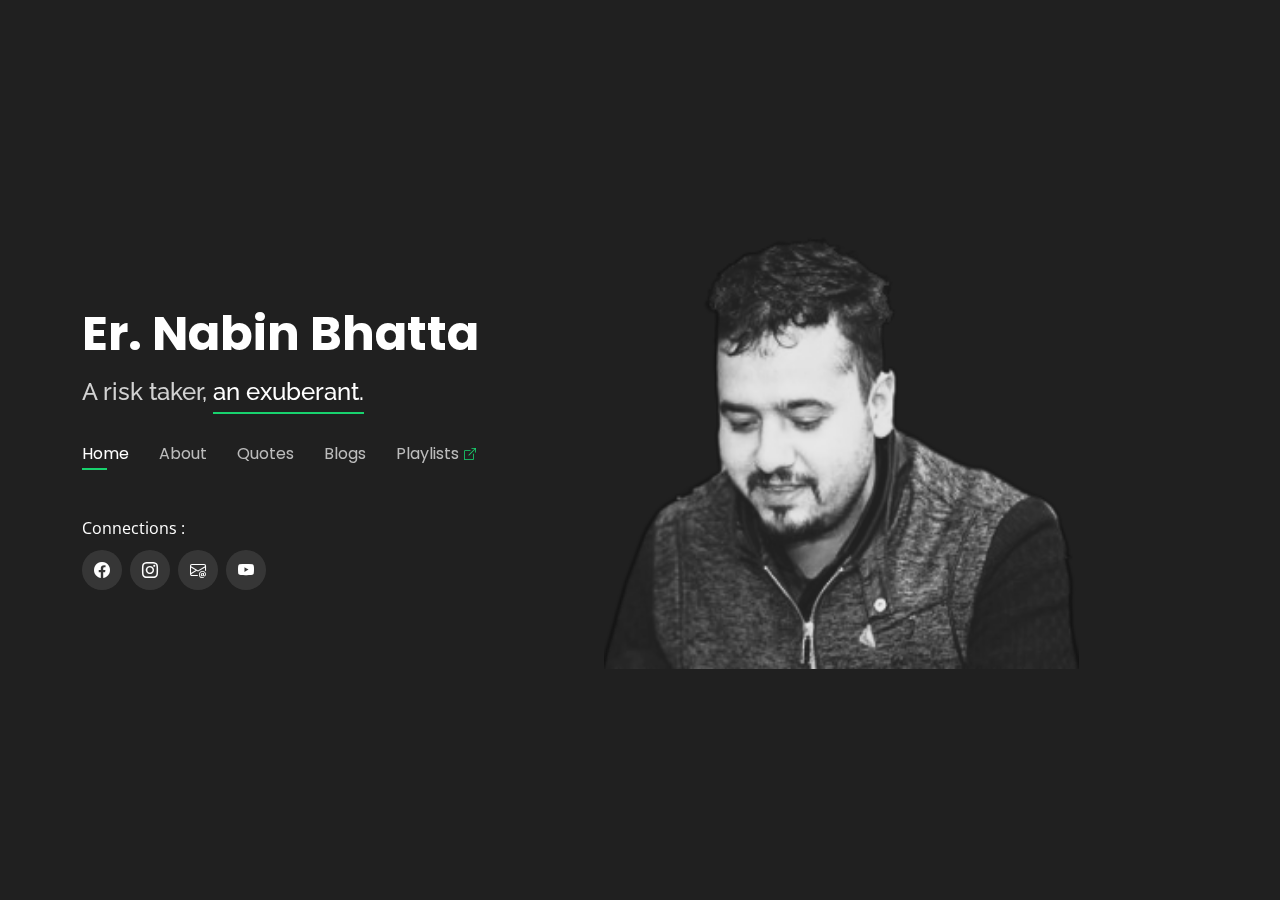
<file: index.html>
<!DOCTYPE html>
<html lang="en">

<head>
  <meta charset="utf-8">
  <meta content="width=device-width, initial-scale=1.0" name="viewport">

  <title>Er. Nabin Bhatta.</title>
  <meta content="" name="description">
  <meta content="" name="keywords">

  <!-- Favicons -->
  <link href="assets/img/favicon.png" rel="icon">
  <link href="assets/img/apple-touch-icon.png" rel="apple-touch-icon">

  <!-- Google Fonts -->
  <link href="https://fonts.googleapis.com/css?family=Open+Sans:300,300i,400,400i,600,600i,700,700i|Raleway:300,300i,400,400i,500,500i,600,600i,700,700i|Poppins:300,300i,400,400i,500,500i,600,600i,700,700i" rel="stylesheet">

  <!-- Vendor CSS Files -->
  <link href="assets/vendor/bootstrap/css/bootstrap.min.css" rel="stylesheet">
  <link href="assets/vendor/bootstrap-icons/bootstrap-icons.css" rel="stylesheet">
  <link href="assets/vendor/boxicons/css/boxicons.min.css" rel="stylesheet">
  <link href="assets/vendor/glightbox/css/glightbox.min.css" rel="stylesheet">
  <link href="assets/vendor/remixicon/remixicon.css" rel="stylesheet">
  <link href="assets/vendor/swiper/swiper-bundle.min.css" rel="stylesheet">

  <!-- Template Main CSS File -->
  <link href="assets/css/style.css" rel="stylesheet">

  
</head>

<body>

  <!-- ======= Header ======= -->
  <header id="header">
    <div class="container">

      <h1><a href="index.html">Er. Nabin Bhatta</a></h1>
      <!-- Uncomment below if you prefer to use an image logo -->
      <!-- <a href="index.html" class="mr-auto"><img src="assets/img/logo.png" alt="" class="img-fluid"></a> -->
      <h2>A risk taker, <span id="hovertext" data-hover="full of energy, excitement, and cheerfulness.">an exuberant.</span></h2>

      <nav id="navbar" class="navbar">
        <ul>
          <li><a class="nav-link active" href="index.html">Home</a></li>
          <li><a class="nav-link " href="about.html">About</a></li>
          <li><a class="nav-link" href="quotes.html">Quotes</a></li>
          <li><a class="nav-link" href="blogs.html">Blogs</a></li>
          <li><a class="nav-link" href="https://www.youtube.com/@nabinbhatta6249/playlists" target="_blank">Playlists <i class="bi bi-box-arrow-up-right" style="color: #18d26e;"></i></a></li>
        </ul>
        <i class="bi bi-list mobile-nav-toggle"></i>
      </nav><!-- .navbar -->
      <div style="margin-top: 50px">
        Connections :
        <div class="social-links">
          <!-- <a href="#" class="twitter"><i class="bi bi-twitter"></i></a> -->
          <a href="https://www.facebook.com/nabin.bhatta.79" class="facebook" target="_blank"><i class="bi bi-facebook"></i></a>
          <a href="https://www.instagram.com/nabi.bhatta/" class="instagram" target="_blank"><i class="bi bi-instagram"></i></a>
          <a href="mailto:er.bhattanabin@gmail.com?subject=Hello&body=Hi," class="gmail"><i class="bi bi-envelope-at"></i></a>
          <a href="https://www.youtube.com/@nabinbhatta6249/featured" class="youtube" target="_blank"><i class="bi bi-youtube"></i></a>
          <!-- <a href="#" class="linkedin"><i class="bi bi-linkedin"></i></a> -->
        </div>
      </div>

    </div>
  </header><!-- End Header -->

  <!-- ======= About Section ======= -->
  <section id="about" class="about">

    <!-- ======= About Me ======= -->
    <div class="about-me container">

      <div class="section-title">
        <h2>About</h2>
        <p>Learn more about me</p>
      </div>

      <div class="row">
        <div class="col-lg-4" data-aos="fade-right">
          <img src="assets/img/me.jpg" class="img-fluid" alt="">
        </div>
        <div class="col-lg-8 pt-4 pt-lg-0 content" data-aos="fade-left">
          <h3>UI/UX &amp; Graphic Designer</h3>
          <p class="fst-italic">
            Lorem ipsum dolor sit amet, consectetur adipiscing elit, sed do eiusmod tempor incididunt ut labore et dolore
            magna aliqua.
          </p>
          <div class="row">
            <div class="col-lg-6">
              <ul>
                <li><i class="bi bi-chevron-right"></i> <strong>Birthday:</strong> <span>1 May 1995</span></li>
                <li><i class="bi bi-chevron-right"></i> <strong>Website:</strong> <span>www.example.com</span></li>
                <li><i class="bi bi-chevron-right"></i> <strong>Phone:</strong> <span>+123 456 7890</span></li>
                <li><i class="bi bi-chevron-right"></i> <strong>City:</strong> <span>New York, USA</span></li>
              </ul>
            </div>
            <div class="col-lg-6">
              <ul>
                <li><i class="bi bi-chevron-right"></i> <strong>Age:</strong> <span>30</span></li>
                <li><i class="bi bi-chevron-right"></i> <strong>Degree:</strong> <span>Master</span></li>
                <li><i class="bi bi-chevron-right"></i> <strong>PhEmailone:</strong> <span>email@example.com</span></li>
                <li><i class="bi bi-chevron-right"></i> <strong>Freelance:</strong> <span>Available</span></li>
              </ul>
            </div>
          </div>
          <p>
            Officiis eligendi itaque labore et dolorum mollitia officiis optio vero. Quisquam sunt adipisci omnis et ut. Nulla accusantium dolor incidunt officia tempore. Et eius omnis.
            Cupiditate ut dicta maxime officiis quidem quia. Sed et consectetur qui quia repellendus itaque neque. Aliquid amet quidem ut quaerat cupiditate. Ab et eum qui repellendus omnis culpa magni laudantium dolores.
          </p>
        </div>
      </div>

    </div><!-- End About Me -->

    <!-- ======= Counts ======= -->
    <div class="counts container">

      <div class="row">

        <div class="col-lg-3 col-md-6">
          <div class="count-box">
            <i class="bi bi-emoji-smile"></i>
            <span data-purecounter-start="0" data-purecounter-end="232" data-purecounter-duration="1" class="purecounter"></span>
            <p>Happy Clients</p>
          </div>
        </div>

        <div class="col-lg-3 col-md-6 mt-5 mt-md-0">
          <div class="count-box">
            <i class="bi bi-journal-richtext"></i>
            <span data-purecounter-start="0" data-purecounter-end="521" data-purecounter-duration="1" class="purecounter"></span>
            <p>Projects</p>
          </div>
        </div>

        <div class="col-lg-3 col-md-6 mt-5 mt-lg-0">
          <div class="count-box">
            <i class="bi bi-headset"></i>
            <span data-purecounter-start="0" data-purecounter-end="1463" data-purecounter-duration="1" class="purecounter"></span>
            <p>Hours Of Support</p>
          </div>
        </div>

        <div class="col-lg-3 col-md-6 mt-5 mt-lg-0">
          <div class="count-box">
            <i class="bi bi-award"></i>
            <span data-purecounter-start="0" data-purecounter-end="24" data-purecounter-duration="1" class="purecounter"></span>
            <p>Awards</p>
          </div>
        </div>

      </div>

    </div><!-- End Counts -->

    <!-- ======= Skills  ======= -->
    <div class="skills container">

      <div class="section-title">
        <h2>Skills</h2>
      </div>

      <div class="row skills-content">

        <div class="col-lg-6">

          <div class="progress">
            <span class="skill">HTML <i class="val">100%</i></span>
            <div class="progress-bar-wrap">
              <div class="progress-bar" role="progressbar" aria-valuenow="100" aria-valuemin="0" aria-valuemax="100"></div>
            </div>
          </div>

          <div class="progress">
            <span class="skill">CSS <i class="val">90%</i></span>
            <div class="progress-bar-wrap">
              <div class="progress-bar" role="progressbar" aria-valuenow="90" aria-valuemin="0" aria-valuemax="100"></div>
            </div>
          </div>

          <div class="progress">
            <span class="skill">JavaScript <i class="val">75%</i></span>
            <div class="progress-bar-wrap">
              <div class="progress-bar" role="progressbar" aria-valuenow="75" aria-valuemin="0" aria-valuemax="100"></div>
            </div>
          </div>

        </div>

        <div class="col-lg-6">

          <div class="progress">
            <span class="skill">PHP <i class="val">80%</i></span>
            <div class="progress-bar-wrap">
              <div class="progress-bar" role="progressbar" aria-valuenow="80" aria-valuemin="0" aria-valuemax="100"></div>
            </div>
          </div>

          <div class="progress">
            <span class="skill">WordPress/CMS <i class="val">90%</i></span>
            <div class="progress-bar-wrap">
              <div class="progress-bar" role="progressbar" aria-valuenow="90" aria-valuemin="0" aria-valuemax="100"></div>
            </div>
          </div>

          <div class="progress">
            <span class="skill">Photoshop <i class="val">55%</i></span>
            <div class="progress-bar-wrap">
              <div class="progress-bar" role="progressbar" aria-valuenow="55" aria-valuemin="0" aria-valuemax="100"></div>
            </div>
          </div>

        </div>

      </div>

    </div><!-- End Skills -->

    <!-- ======= Interests ======= -->
    <div class="interests container">

      <div class="section-title">
        <h2>Interests</h2>
      </div>

      <div class="row">
        <div class="col-lg-3 col-md-4">
          <div class="icon-box">
            <i class="ri-store-line" style="color: #ffbb2c;"></i>
            <h3>Lorem Ipsum</h3>
          </div>
        </div>
        <div class="col-lg-3 col-md-4 mt-4 mt-md-0">
          <div class="icon-box">
            <i class="ri-bar-chart-box-line" style="color: #5578ff;"></i>
            <h3>Dolor Sitema</h3>
          </div>
        </div>
        <div class="col-lg-3 col-md-4 mt-4 mt-md-0">
          <div class="icon-box">
            <i class="ri-calendar-todo-line" style="color: #e80368;"></i>
            <h3>Sed perspiciatis</h3>
          </div>
        </div>
        <div class="col-lg-3 col-md-4 mt-4 mt-lg-0">
          <div class="icon-box">
            <i class="ri-paint-brush-line" style="color: #e361ff;"></i>
            <h3>Magni Dolores</h3>
          </div>
        </div>
        <div class="col-lg-3 col-md-4 mt-4">
          <div class="icon-box">
            <i class="ri-database-2-line" style="color: #47aeff;"></i>
            <h3>Nemo Enim</h3>
          </div>
        </div>
        <div class="col-lg-3 col-md-4 mt-4">
          <div class="icon-box">
            <i class="ri-gradienter-line" style="color: #ffa76e;"></i>
            <h3>Eiusmod Tempor</h3>
          </div>
        </div>
        <div class="col-lg-3 col-md-4 mt-4">
          <div class="icon-box">
            <i class="ri-file-list-3-line" style="color: #11dbcf;"></i>
            <h3>Midela Teren</h3>
          </div>
        </div>
        <div class="col-lg-3 col-md-4 mt-4">
          <div class="icon-box">
            <i class="ri-price-tag-2-line" style="color: #4233ff;"></i>
            <h3>Pira Neve</h3>
          </div>
        </div>
        <div class="col-lg-3 col-md-4 mt-4">
          <div class="icon-box">
            <i class="ri-anchor-line" style="color: #b2904f;"></i>
            <h3>Dirada Pack</h3>
          </div>
        </div>
        <div class="col-lg-3 col-md-4 mt-4">
          <div class="icon-box">
            <i class="ri-disc-line" style="color: #b20969;"></i>
            <h3>Moton Ideal</h3>
          </div>
        </div>
        <div class="col-lg-3 col-md-4 mt-4">
          <div class="icon-box">
            <i class="ri-base-station-line" style="color: #ff5828;"></i>
            <h3>Verdo Park</h3>
          </div>
        </div>
        <div class="col-lg-3 col-md-4 mt-4">
          <div class="icon-box">
            <i class="ri-fingerprint-line" style="color: #29cc61;"></i>
            <h3>Flavor Nivelanda</h3>
          </div>
        </div>
      </div>

    </div><!-- End Interests -->

    <!-- ======= Testimonials ======= -->
    <div class="testimonials container">

      <div class="section-title">
        <h2>Testimonials</h2>
      </div>

      <div class="testimonials-slider swiper" data-aos="fade-up" data-aos-delay="100">
        <div class="swiper-wrapper">

          <div class="swiper-slide">
            <div class="testimonial-item">
              <p>
                <i class="bx bxs-quote-alt-left quote-icon-left"></i>
                Proin iaculis purus consequat sem cure digni ssim donec porttitora entum suscipit rhoncus. Accusantium quam, ultricies eget id, aliquam eget nibh et. Maecen aliquam, risus at semper.
                <i class="bx bxs-quote-alt-right quote-icon-right"></i>
              </p>
              <img src="assets/img/testimonials/testimonials-1.jpg" class="testimonial-img" alt="">
              <h3>Saul Goodman</h3>
              <h4>Ceo &amp; Founder</h4>
            </div>
          </div><!-- End testimonial item -->

          <div class="swiper-slide">
            <div class="testimonial-item">
              <p>
                <i class="bx bxs-quote-alt-left quote-icon-left"></i>
                Export tempor illum tamen malis malis eram quae irure esse labore quem cillum quid cillum eram malis quorum velit fore eram velit sunt aliqua noster fugiat irure amet legam anim culpa.
                <i class="bx bxs-quote-alt-right quote-icon-right"></i>
              </p>
              <img src="assets/img/testimonials/testimonials-2.jpg" class="testimonial-img" alt="">
              <h3>Sara Wilsson</h3>
              <h4>Designer</h4>
            </div>
          </div><!-- End testimonial item -->

          <div class="swiper-slide">
            <div class="testimonial-item">
              <p>
                <i class="bx bxs-quote-alt-left quote-icon-left"></i>
                Enim nisi quem export duis labore cillum quae magna enim sint quorum nulla quem veniam duis minim tempor labore quem eram duis noster aute amet eram fore quis sint minim.
                <i class="bx bxs-quote-alt-right quote-icon-right"></i>
              </p>
              <img src="assets/img/testimonials/testimonials-3.jpg" class="testimonial-img" alt="">
              <h3>Jena Karlis</h3>
              <h4>Store Owner</h4>
            </div>
          </div><!-- End testimonial item -->

          <div class="swiper-slide">
            <div class="testimonial-item">
              <p>
                <i class="bx bxs-quote-alt-left quote-icon-left"></i>
                Fugiat enim eram quae cillum dolore dolor amet nulla culpa multos export minim fugiat minim velit minim dolor enim duis veniam ipsum anim magna sunt elit fore quem dolore labore illum veniam.
                <i class="bx bxs-quote-alt-right quote-icon-right"></i>
              </p>
              <img src="assets/img/testimonials/testimonials-4.jpg" class="testimonial-img" alt="">
              <h3>Matt Brandon</h3>
              <h4>Freelancer</h4>
            </div>
          </div><!-- End testimonial item -->

          <div class="swiper-slide">
            <div class="testimonial-item">
              <p>
                <i class="bx bxs-quote-alt-left quote-icon-left"></i>
                Quis quorum aliqua sint quem legam fore sunt eram irure aliqua veniam tempor noster veniam enim culpa labore duis sunt culpa nulla illum cillum fugiat legam esse veniam culpa fore nisi cillum quid.
                <i class="bx bxs-quote-alt-right quote-icon-right"></i>
              </p>
              <img src="assets/img/testimonials/testimonials-5.jpg" class="testimonial-img" alt="">
              <h3>John Larson</h3>
              <h4>Entrepreneur</h4>
            </div>
          </div><!-- End testimonial item -->

        </div>
        <div class="swiper-pagination"></div>
      </div>

      <div class="owl-carousel testimonials-carousel">

      </div>

    </div><!-- End Testimonials  -->

  </section><!-- End About Section -->

  <!-- ======= Resume Section ======= -->
  <section id="resume" class="resume">
    <div class="container">

      <div class="section-title">
        <h2>Resume</h2>
        <p>Check My Resume</p>
      </div>

      <div class="row">
        <div class="col-lg-6">
          <h3 class="resume-title">Sumary</h3>
          <div class="resume-item pb-0">
            <h4>Alice Barkley</h4>
            <p><em>Innovative and deadline-driven Graphic Designer with 3+ years of experience designing and developing user-centered digital/print marketing material from initial concept to final, polished deliverable.</em></p>
            <p>
            <ul>
              <li>Portland par 127,Orlando, FL</li>
              <li>(123) 456-7891</li>
              <li>alice.barkley@example.com</li>
            </ul>
            </p>
          </div>

          <h3 class="resume-title">Education</h3>
          <div class="resume-item">
            <h4>Master of Fine Arts &amp; Graphic Design</h4>
            <h5>2015 - 2016</h5>
            <p><em>Rochester Institute of Technology, Rochester, NY</em></p>
            <p>Qui deserunt veniam. Et sed aliquam labore tempore sed quisquam iusto autem sit. Ea vero voluptatum qui ut dignissimos deleniti nerada porti sand markend</p>
          </div>
          <div class="resume-item">
            <h4>Bachelor of Fine Arts &amp; Graphic Design</h4>
            <h5>2010 - 2014</h5>
            <p><em>Rochester Institute of Technology, Rochester, NY</em></p>
            <p>Quia nobis sequi est occaecati aut. Repudiandae et iusto quae reiciendis et quis Eius vel ratione eius unde vitae rerum voluptates asperiores voluptatem Earum molestiae consequatur neque etlon sader mart dila</p>
          </div>
        </div>
        <div class="col-lg-6">
          <h3 class="resume-title">Professional Experience</h3>
          <div class="resume-item">
            <h4>Senior graphic design specialist</h4>
            <h5>2019 - Present</h5>
            <p><em>Experion, New York, NY </em></p>
            <p>
            <ul>
              <li>Lead in the design, development, and implementation of the graphic, layout, and production communication materials</li>
              <li>Delegate tasks to the 7 members of the design team and provide counsel on all aspects of the project. </li>
              <li>Supervise the assessment of all graphic materials in order to ensure quality and accuracy of the design</li>
              <li>Oversee the efficient use of production project budgets ranging from $2,000 - $25,000</li>
            </ul>
            </p>
          </div>
          <div class="resume-item">
            <h4>Graphic design specialist</h4>
            <h5>2017 - 2018</h5>
            <p><em>Stepping Stone Advertising, New York, NY</em></p>
            <p>
            <ul>
              <li>Developed numerous marketing programs (logos, brochures,infographics, presentations, and advertisements).</li>
              <li>Managed up to 5 projects or tasks at a given time while under pressure</li>
              <li>Recommended and consulted with clients on the most appropriate graphic design</li>
              <li>Created 4+ design presentations and proposals a month for clients and account managers</li>
            </ul>
            </p>
          </div>
        </div>
      </div>

    </div>
  </section><!-- End Resume Section -->

  <!-- ======= Services Section ======= -->
  <section id="services" class="services">
    <div class="container">

      <div class="section-title">
        <h2>Services</h2>
        <p>My Services</p>
      </div>

      <div class="row">
        <div class="col-lg-4 col-md-6 d-flex align-items-stretch">
          <div class="icon-box">
            <div class="icon"><i class="bx bxl-dribbble"></i></div>
            <h4><a href="">Lorem Ipsum</a></h4>
            <p>Voluptatum deleniti atque corrupti quos dolores et quas molestias excepturi</p>
          </div>
        </div>

        <div class="col-lg-4 col-md-6 d-flex align-items-stretch mt-4 mt-md-0">
          <div class="icon-box">
            <div class="icon"><i class="bx bx-file"></i></div>
            <h4><a href="">Sed ut perspiciatis</a></h4>
            <p>Duis aute irure dolor in reprehenderit in voluptate velit esse cillum dolore</p>
          </div>
        </div>

        <div class="col-lg-4 col-md-6 d-flex align-items-stretch mt-4 mt-lg-0">
          <div class="icon-box">
            <div class="icon"><i class="bx bx-tachometer"></i></div>
            <h4><a href="">Magni Dolores</a></h4>
            <p>Excepteur sint occaecat cupidatat non proident, sunt in culpa qui officia</p>
          </div>
        </div>

        <div class="col-lg-4 col-md-6 d-flex align-items-stretch mt-4">
          <div class="icon-box">
            <div class="icon"><i class="bx bx-world"></i></div>
            <h4><a href="">Nemo Enim</a></h4>
            <p>At vero eos et accusamus et iusto odio dignissimos ducimus qui blanditiis</p>
          </div>
        </div>

        <div class="col-lg-4 col-md-6 d-flex align-items-stretch mt-4">
          <div class="icon-box">
            <div class="icon"><i class="bx bx-slideshow"></i></div>
            <h4><a href="">Dele cardo</a></h4>
            <p>Quis consequatur saepe eligendi voluptatem consequatur dolor consequuntur</p>
          </div>
        </div>

        <div class="col-lg-4 col-md-6 d-flex align-items-stretch mt-4">
          <div class="icon-box">
            <div class="icon"><i class="bx bx-arch"></i></div>
            <h4><a href="">Divera don</a></h4>
            <p>Modi nostrum vel laborum. Porro fugit error sit minus sapiente sit aspernatur</p>
          </div>
        </div>

      </div>

    </div>
  </section><!-- End Services Section -->

  <!-- ======= Portfolio Section ======= -->
  <section id="portfolio" class="portfolio">
    <div class="container">

      <div class="section-title">
        <h2>Portfolio</h2>
        <p>My Works</p>
      </div>

      <div class="row">
        <div class="col-lg-12 d-flex justify-content-center">
          <ul id="portfolio-flters">
            <li data-filter="*" class="filter-active">All</li>
            <li data-filter=".filter-app">App</li>
            <li data-filter=".filter-card">Card</li>
            <li data-filter=".filter-web">Web</li>
          </ul>
        </div>
      </div>

      <div class="row portfolio-container">

        <div class="col-lg-4 col-md-6 portfolio-item filter-app">
          <div class="portfolio-wrap">
            <img src="assets/img/portfolio/portfolio-1.jpg" class="img-fluid" alt="">
            <div class="portfolio-info">
              <h4>App 1</h4>
              <p>App</p>
              <div class="portfolio-links">
                <a href="assets/img/portfolio/portfolio-1.jpg" data-gallery="portfolioGallery" class="portfolio-lightbox" title="App 1"><i class="bx bx-plus"></i></a>
                <a href="portfolio-details.html" data-gallery="portfolioDetailsGallery" data-glightbox="type: external" class="portfolio-details-lightbox" title="Portfolio Details"><i class="bx bx-link"></i></a>
              </div>
            </div>
          </div>
        </div>

        <div class="col-lg-4 col-md-6 portfolio-item filter-web">
          <div class="portfolio-wrap">
            <img src="assets/img/portfolio/portfolio-2.jpg" class="img-fluid" alt="">
            <div class="portfolio-info">
              <h4>Web 3</h4>
              <p>Web</p>
              <div class="portfolio-links">
                <a href="assets/img/portfolio/portfolio-2.jpg" data-gallery="portfolioGallery" class="portfolio-lightbox" title="Web 3"><i class="bx bx-plus"></i></a>
                <a href="portfolio-details.html" data-gallery="portfolioDetailsGallery" data-glightbox="type: external" class="portfolio-details-lightbox" title="Portfolio Details"><i class="bx bx-link"></i></a>
              </div>
            </div>
          </div>
        </div>

        <div class="col-lg-4 col-md-6 portfolio-item filter-app">
          <div class="portfolio-wrap">
            <img src="assets/img/portfolio/portfolio-3.jpg" class="img-fluid" alt="">
            <div class="portfolio-info">
              <h4>App 2</h4>
              <p>App</p>
              <div class="portfolio-links">
                <a href="assets/img/portfolio/portfolio-3.jpg" data-gallery="portfolioGallery" class="portfolio-lightbox" title="App 2"><i class="bx bx-plus"></i></a>
                <a href="portfolio-details.html" data-gallery="portfolioDetailsGallery" data-glightbox="type: external" class="portfolio-details-lightbox" title="Portfolio Details"><i class="bx bx-link"></i></a>
              </div>
            </div>
          </div>
        </div>

        <div class="col-lg-4 col-md-6 portfolio-item filter-card">
          <div class="portfolio-wrap">
            <img src="assets/img/portfolio/portfolio-4.jpg" class="img-fluid" alt="">
            <div class="portfolio-info">
              <h4>Card 2</h4>
              <p>Card</p>
              <div class="portfolio-links">
                <a href="assets/img/portfolio/portfolio-4.jpg" data-gallery="portfolioGallery" class="portfolio-lightbox" title="Card 2"><i class="bx bx-plus"></i></a>
                <a href="portfolio-details.html" data-gallery="portfolioDetailsGallery" data-glightbox="type: external" class="portfolio-details-lightbox" title="Portfolio Details"><i class="bx bx-link"></i></a>
              </div>
            </div>
          </div>
        </div>

        <div class="col-lg-4 col-md-6 portfolio-item filter-web">
          <div class="portfolio-wrap">
            <img src="assets/img/portfolio/portfolio-5.jpg" class="img-fluid" alt="">
            <div class="portfolio-info">
              <h4>Web 2</h4>
              <p>Web</p>
              <div class="portfolio-links">
                <a href="assets/img/portfolio/portfolio-5.jpg" data-gallery="portfolioGallery" class="portfolio-lightbox" title="Web 2"><i class="bx bx-plus"></i></a>
                <a href="portfolio-details.html" data-gallery="portfolioDetailsGallery" data-glightbox="type: external" class="portfolio-details-lightbox" title="Portfolio Details"><i class="bx bx-link"></i></a>
              </div>
            </div>
          </div>
        </div>

        <div class="col-lg-4 col-md-6 portfolio-item filter-app">
          <div class="portfolio-wrap">
            <img src="assets/img/portfolio/portfolio-6.jpg" class="img-fluid" alt="">
            <div class="portfolio-info">
              <h4>App 3</h4>
              <p>App</p>
              <div class="portfolio-links">
                <a href="assets/img/portfolio/portfolio-6.jpg" data-gallery="portfolioGallery" class="portfolio-lightbox" title="App 3"><i class="bx bx-plus"></i></a>
                <a href="portfolio-details.html" data-gallery="portfolioDetailsGallery" data-glightbox="type: external" class="portfolio-details-lightbox" title="Portfolio Details"><i class="bx bx-link"></i></a>
              </div>
            </div>
          </div>
        </div>

        <div class="col-lg-4 col-md-6 portfolio-item filter-card">
          <div class="portfolio-wrap">
            <img src="assets/img/portfolio/portfolio-7.jpg" class="img-fluid" alt="">
            <div class="portfolio-info">
              <h4>Card 1</h4>
              <p>Card</p>
              <div class="portfolio-links">
                <a href="assets/img/portfolio/portfolio-7.jpg" data-gallery="portfolioGallery" class="portfolio-lightbox" title="Card 1"><i class="bx bx-plus"></i></a>
                <a href="portfolio-details.html" data-gallery="portfolioDetailsGallery" data-glightbox="type: external" class="portfolio-details-lightbox" title="Portfolio Details"><i class="bx bx-link"></i></a>
              </div>
            </div>
          </div>
        </div>

        <div class="col-lg-4 col-md-6 portfolio-item filter-card">
          <div class="portfolio-wrap">
            <img src="assets/img/portfolio/portfolio-8.jpg" class="img-fluid" alt="">
            <div class="portfolio-info">
              <h4>Card 3</h4>
              <p>Card</p>
              <div class="portfolio-links">
                <a href="assets/img/portfolio/portfolio-8.jpg" data-gallery="portfolioGallery" class="portfolio-lightbox" title="Card 3"><i class="bx bx-plus"></i></a>
                <a href="portfolio-details.html" data-gallery="portfolioDetailsGallery" data-glightbox="type: external" class="portfolio-details-lightbox" title="Portfolio Details"><i class="bx bx-link"></i></a>
              </div>
            </div>
          </div>
        </div>

        <div class="col-lg-4 col-md-6 portfolio-item filter-web">
          <div class="portfolio-wrap">
            <img src="assets/img/portfolio/portfolio-9.jpg" class="img-fluid" alt="">
            <div class="portfolio-info">
              <h4>Web 3</h4>
              <p>Web</p>
              <div class="portfolio-links">
                <a href="assets/img/portfolio/portfolio-9.jpg" data-gallery="portfolioGallery" class="portfolio-lightbox" title="Web 3"><i class="bx bx-plus"></i></a>
                <a href="portfolio-details.html" data-gallery="portfolioDetailsGallery" data-glightbox="type: external" class="portfolio-details-lightbox" title="Portfolio Details"><i class="bx bx-link"></i></a>
              </div>
            </div>
          </div>
        </div>

      </div>

    </div>
  </section><!-- End Portfolio Section -->

  <!-- ======= Contact Section ======= -->
  <section id="contact" class="contact">
    <div class="container">

      <div class="section-title">
        <h2>Contact</h2>
        <p>Contact Me</p>
      </div>

      <div class="row mt-2">

        <div class="col-md-6 d-flex align-items-stretch">
          <div class="info-box">
            <i class="bx bx-map"></i>
            <h3>My Address</h3>
            <p>A108 Adam Street, New York, NY 535022</p>
          </div>
        </div>

        <div class="col-md-6 mt-4 mt-md-0 d-flex align-items-stretch">
          <div class="info-box">
            <i class="bx bx-share-alt"></i>
            <h3>Social Profiles</h3>
            <div class="social-links">
              <a href="#" class="twitter"><i class="bi bi-twitter"></i></a>
              <a href="#" class="facebook"><i class="bi bi-facebook"></i></a>
              <a href="#" class="instagram"><i class="bi bi-instagram"></i></a>
              <a href="#" class="google-plus"><i class="bi bi-skype"></i></a>
              <a href="#" class="linkedin"><i class="bi bi-linkedin"></i></a>
            </div>
          </div>
        </div>

        <div class="col-md-6 mt-4 d-flex align-items-stretch">
          <div class="info-box">
            <i class="bx bx-envelope"></i>
            <h3>Email Me</h3>
            <p>contact@example.com</p>
          </div>
        </div>
        <div class="col-md-6 mt-4 d-flex align-items-stretch">
          <div class="info-box">
            <i class="bx bx-phone-call"></i>
            <h3>Call Me</h3>
            <p>+1 5589 55488 55</p>
          </div>
        </div>
      </div>

      <form action="forms/contact.php" method="post" role="form" class="php-email-form mt-4">
        <div class="row">
          <div class="col-md-6 form-group">
            <input type="text" name="name" class="form-control" id="name" placeholder="Your Name" required>
          </div>
          <div class="col-md-6 form-group mt-3 mt-md-0">
            <input type="email" class="form-control" name="email" id="email" placeholder="Your Email" required>
          </div>
        </div>
        <div class="form-group mt-3">
          <input type="text" class="form-control" name="subject" id="subject" placeholder="Subject" required>
        </div>
        <div class="form-group mt-3">
          <textarea class="form-control" name="message" rows="5" placeholder="Message" required></textarea>
        </div>
        <div class="my-3">
          <div class="loading">Loading</div>
          <div class="error-message"></div>
          <div class="sent-message">Your message has been sent. Thank you!</div>
        </div>
        <div class="text-center"><button type="submit">Send Message</button></div>
      </form>

    </div>
  </section><!-- End Contact Section -->


  <!-- Vendor JS Files -->
  <script src="assets/vendor/purecounter/purecounter_vanilla.js"></script>
  <script src="assets/vendor/bootstrap/js/bootstrap.bundle.min.js"></script>
  <script src="assets/vendor/glightbox/js/glightbox.min.js"></script>
  <script src="assets/vendor/isotope-layout/isotope.pkgd.min.js"></script>
  <script src="assets/vendor/swiper/swiper-bundle.min.js"></script>
  <script src="assets/vendor/waypoints/noframework.waypoints.js"></script>
  <script src="assets/vendor/php-email-form/validate.js"></script>

  <!-- Template Main JS File -->
  <script src="assets/js/main.js"></script>

</body>

</html>
</file>
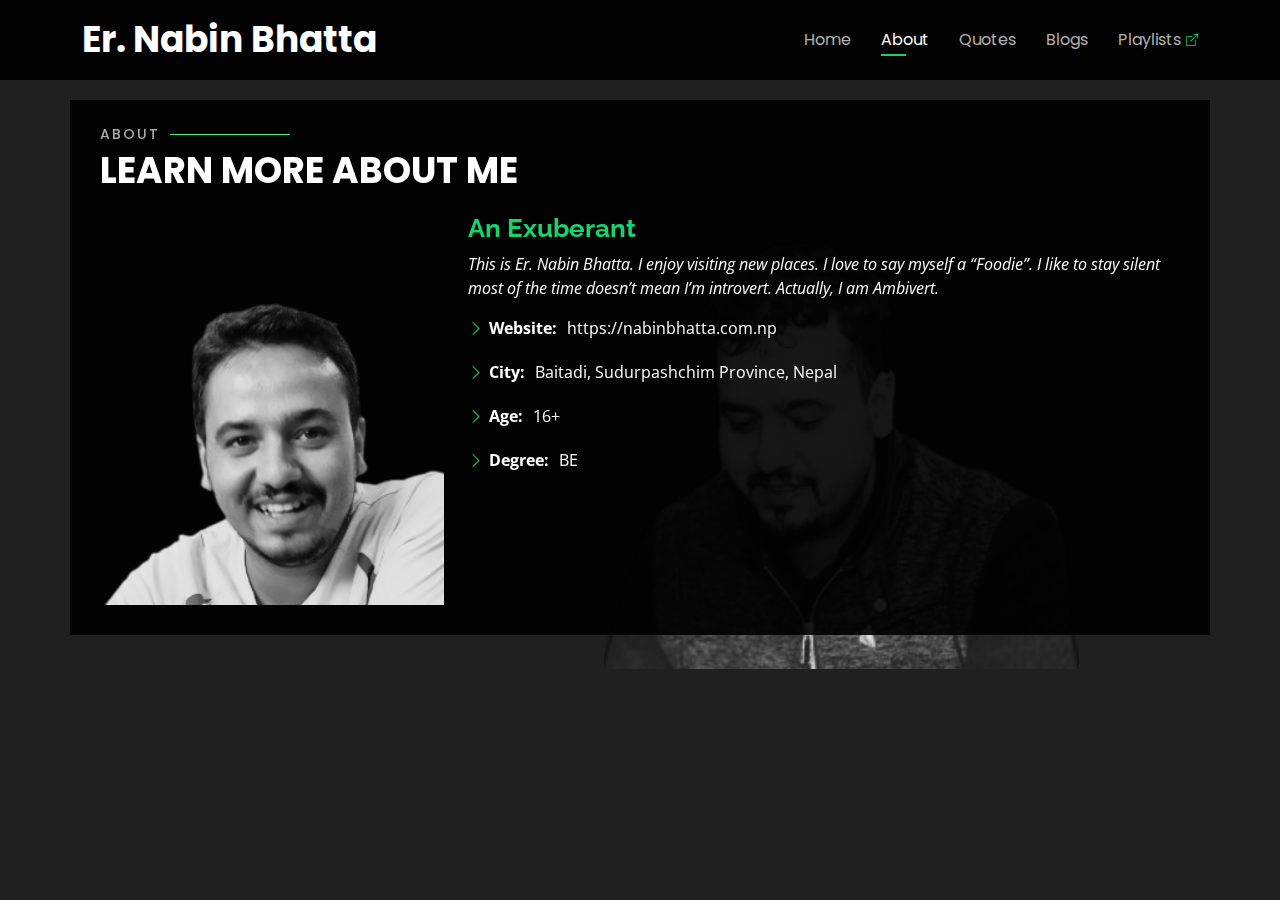
<file: about.html>
<!DOCTYPE html>
<html lang="en">

<head>
  <meta charset="utf-8">
  <meta content="width=device-width, initial-scale=1.0" name="viewport">

  <title>Er. Nabin Bhatta.</title>
  <meta content="" name="description">
  <meta content="" name="keywords">

  <!-- Favicons -->
  <link href="assets/img/favicon.png" rel="icon">
  <link href="assets/img/apple-touch-icon.png" rel="apple-touch-icon">

  <!-- Google Fonts -->
  <link href="https://fonts.googleapis.com/css?family=Open+Sans:300,300i,400,400i,600,600i,700,700i|Raleway:300,300i,400,400i,500,500i,600,600i,700,700i|Poppins:300,300i,400,400i,500,500i,600,600i,700,700i" rel="stylesheet">

  <!-- Vendor CSS Files -->
  <link href="assets/vendor/bootstrap/css/bootstrap.min.css" rel="stylesheet">
  <link href="assets/vendor/bootstrap-icons/bootstrap-icons.css" rel="stylesheet">
  <link href="assets/vendor/boxicons/css/boxicons.min.css" rel="stylesheet">
  <link href="assets/vendor/glightbox/css/glightbox.min.css" rel="stylesheet">
  <link href="assets/vendor/remixicon/remixicon.css" rel="stylesheet">
  <link href="assets/vendor/swiper/swiper-bundle.min.css" rel="stylesheet">

  <!-- Template Main CSS File -->
  <link href="assets/css/style.css" rel="stylesheet">

  
</head>

<body>

  <!-- ======= Header ======= -->
  <header id="header" class="header-top">
    <div class="container">

      <h1><a href="index.html">Er. Nabin Bhatta</a></h1>
      <!-- Uncomment below if you prefer to use an image logo -->
      <!-- <a href="index.html" class="mr-auto"><img src="assets/img/logo.png" alt="" class="img-fluid"></a> -->
      <h2>A risk taker, <span>an exuberant.</span></h2>

      <nav id="navbar" class="navbar">
        <ul>
          <li><a class="nav-link" href="index.html">Home</a></li>
          <li><a class="nav-link active" href="about.html">About</a></li>
          <li><a class="nav-link" href="quotes.html">Quotes</a></li>
          <li><a class="nav-link" href="blogs.html">Blogs</a></li>
          <li><a class="nav-link" href="https://www.youtube.com/@nabinbhatta6249/playlists" target="_blank">Playlists <i class="bi bi-box-arrow-up-right" style="color: #18d26e;"></i></a></li>
        </ul>
        <i class="bi bi-list mobile-nav-toggle"></i>
      </nav><!-- .navbar -->
      <div style="margin-top: 50px">
        
        <div class="social-links">
          <!-- <a href="#" class="twitter"><i class="bi bi-twitter"></i></a> -->
          <a href="https://www.facebook.com/nabin.bhatta.79" class="facebook" target="_blank"><i class="bi bi-facebook"></i></a>
          <a href="#" class="instagram"><i class="bi bi-instagram"></i></a>
          <a href="#" class="gmail"><i class="bi bi-envelope-at"></i></a>
          <a href="#" class="youtube"><i class="bi bi-youtube"></i></a>
          <!-- <a href="#" class="linkedin"><i class="bi bi-linkedin"></i></a> -->
        </div>
      </div>

    </div>
  </header>
  
  <!-- ======= About Section ======= -->
  <section id="about" class="about section-show">

    <!-- ======= About Me ======= -->
    <div class="about-me container">

      <div class="section-title">
        <h2>About</h2>
        <p>Learn more about me</p>
      </div>

      <div class="row">
        <div class="col-lg-4" data-aos="fade-right">
          <img src="assets/img/me.jpg" class="img-fluid" alt="">
        </div>
        <div class="col-lg-8 pt-4 pt-lg-0 content" data-aos="fade-left">
          <h3>An Exuberant</h3>
          <p class="fst-italic">
            This is Er. Nabin Bhatta. I enjoy visiting new places. I love to say myself a “Foodie”. I like to stay silent most of the time doesn’t mean I’m introvert. Actually, I am Ambivert.
          </p>
          <div class="row">
            <div class="col-lg-12">
              <ul>
                <!-- <li><i class="bi bi-chevron-right"></i> <strong>Birthday:</strong> <span>1 May 1995</span></li> -->
                <li><i class="bi bi-chevron-right"></i> <strong>Website:</strong> <span>https://nabinbhatta.com.np</span></li>
                <!-- <li><i class="bi bi-chevron-right"></i> <strong>Phone:</strong> <span>+123 456 7890</span></li> -->
                <li><i class="bi bi-chevron-right"></i> <strong>City:</strong> <span>Baitadi, Sudurpashchim Province, Nepal</span></li>
              </ul>
            </div>
            <div class="col-lg-12">
              <ul>
                <li><i class="bi bi-chevron-right"></i> <strong>Age:</strong> <span>16+</span></li>
                <li><i class="bi bi-chevron-right"></i> <strong>Degree:</strong> <span>BE</span></li>
                <!-- <li><i class="bi bi-chevron-right"></i> <strong>PhEmailone:</strong> <span>email@example.com</span></li> -->
                <!-- <li><i class="bi bi-chevron-right"></i> <strong>Freelance:</strong> <span>Available</span></li> -->
              </ul>
            </div>
          </div>
          <!-- <p>
            Officiis eligendi itaque labore et dolorum mollitia officiis optio vero. Quisquam sunt adipisci omnis et ut. Nulla accusantium dolor incidunt officia tempore. Et eius omnis.
            Cupiditate ut dicta maxime officiis quidem quia. Sed et consectetur qui quia repellendus itaque neque. Aliquid amet quidem ut quaerat cupiditate. Ab et eum qui repellendus omnis culpa magni laudantium dolores.
          </p> -->
        </div>
      </div>

    </div><!-- End About Me -->



    <!-- ======= Interests ======= -->
    <!-- <div class="interests container">

      <div class="section-title">
        <h2>Interests</h2>
      </div>

      <div class="row">
        <div class="col-lg-3 col-md-4">
          <div class="icon-box">
            <i class="ri-store-line" style="color: #ffbb2c;"></i>
            <h3>Lorem Ipsum</h3>
          </div>
        </div>
        <div class="col-lg-3 col-md-4 mt-4 mt-md-0">
          <div class="icon-box">
            <i class="ri-bar-chart-box-line" style="color: #5578ff;"></i>
            <h3>Dolor Sitema</h3>
          </div>
        </div>
        <div class="col-lg-3 col-md-4 mt-4 mt-md-0">
          <div class="icon-box">
            <i class="ri-calendar-todo-line" style="color: #e80368;"></i>
            <h3>Sed perspiciatis</h3>
          </div>
        </div>
        <div class="col-lg-3 col-md-4 mt-4 mt-lg-0">
          <div class="icon-box">
            <i class="ri-paint-brush-line" style="color: #e361ff;"></i>
            <h3>Magni Dolores</h3>
          </div>
        </div>
        <div class="col-lg-3 col-md-4 mt-4">
          <div class="icon-box">
            <i class="ri-database-2-line" style="color: #47aeff;"></i>
            <h3>Nemo Enim</h3>
          </div>
        </div>
        <div class="col-lg-3 col-md-4 mt-4">
          <div class="icon-box">
            <i class="ri-gradienter-line" style="color: #ffa76e;"></i>
            <h3>Eiusmod Tempor</h3>
          </div>
        </div>
        <div class="col-lg-3 col-md-4 mt-4">
          <div class="icon-box">
            <i class="ri-file-list-3-line" style="color: #11dbcf;"></i>
            <h3>Midela Teren</h3>
          </div>
        </div>
        <div class="col-lg-3 col-md-4 mt-4">
          <div class="icon-box">
            <i class="ri-price-tag-2-line" style="color: #4233ff;"></i>
            <h3>Pira Neve</h3>
          </div>
        </div>
        <div class="col-lg-3 col-md-4 mt-4">
          <div class="icon-box">
            <i class="ri-anchor-line" style="color: #b2904f;"></i>
            <h3>Dirada Pack</h3>
          </div>
        </div>
        <div class="col-lg-3 col-md-4 mt-4">
          <div class="icon-box">
            <i class="ri-disc-line" style="color: #b20969;"></i>
            <h3>Moton Ideal</h3>
          </div>
        </div>
        <div class="col-lg-3 col-md-4 mt-4">
          <div class="icon-box">
            <i class="ri-base-station-line" style="color: #ff5828;"></i>
            <h3>Verdo Park</h3>
          </div>
        </div>
        <div class="col-lg-3 col-md-4 mt-4">
          <div class="icon-box">
            <i class="ri-fingerprint-line" style="color: #29cc61;"></i>
            <h3>Flavor Nivelanda</h3>
          </div>
        </div>
      </div>

    </div> -->
    <!-- End Interests -->


  </section><!-- End About Section -->


  <!-- Vendor JS Files -->
  <script src="assets/vendor/purecounter/purecounter_vanilla.js"></script>
  <script src="assets/vendor/bootstrap/js/bootstrap.bundle.min.js"></script>
  <script src="assets/vendor/glightbox/js/glightbox.min.js"></script>
  <script src="assets/vendor/isotope-layout/isotope.pkgd.min.js"></script>
  <script src="assets/vendor/swiper/swiper-bundle.min.js"></script>
  <script src="assets/vendor/waypoints/noframework.waypoints.js"></script>
  <script src="assets/vendor/php-email-form/validate.js"></script>

  <!-- Template Main JS File -->
  <script src="assets/js/main.js"></script>

</body>

</html>
</file>
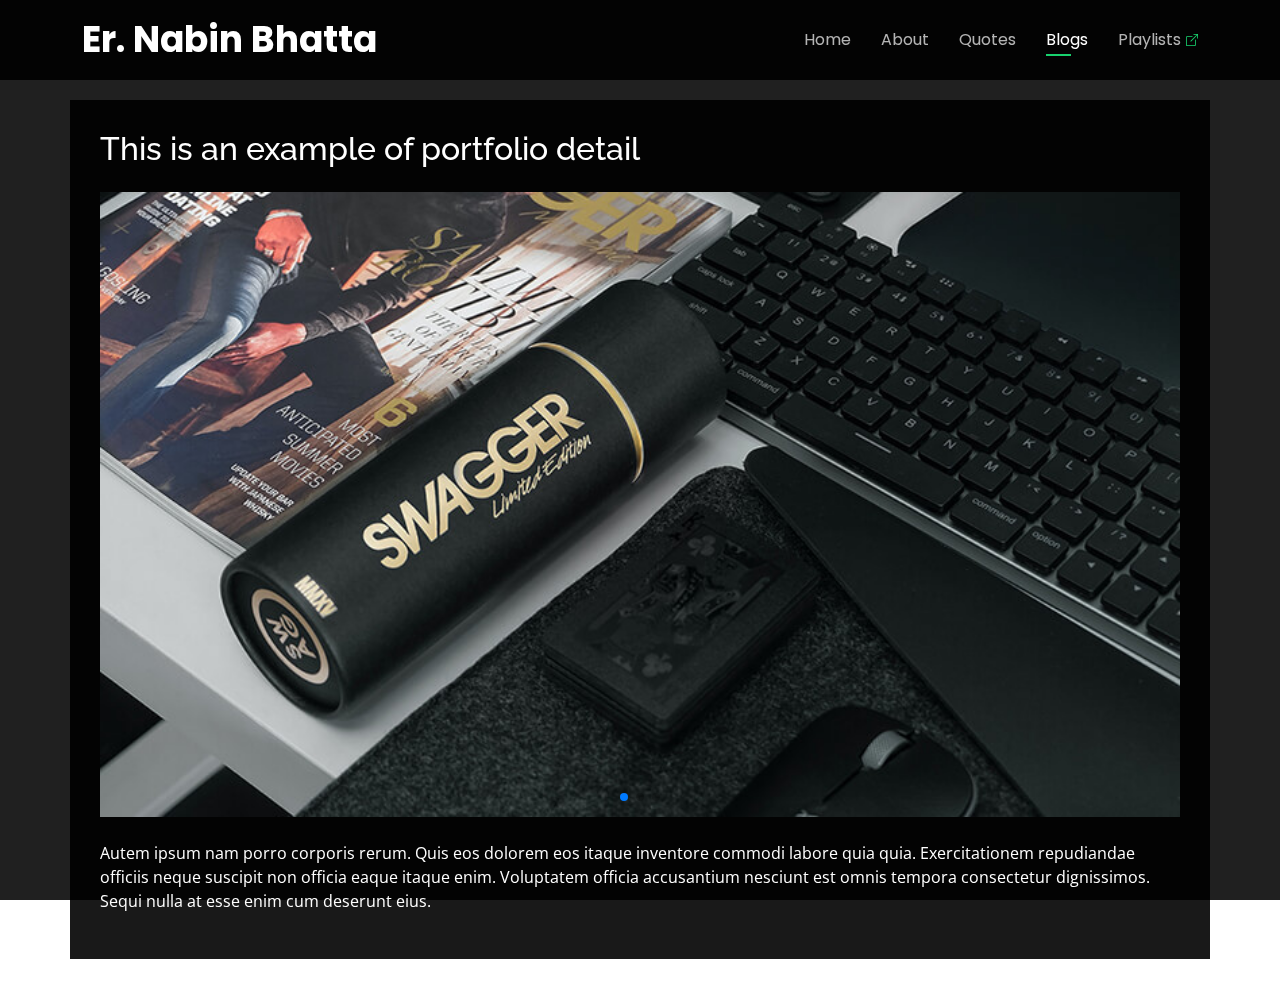
<file: blog-detail.html>
<!DOCTYPE html>
<html lang="en">

<head>
  <meta charset="utf-8">
  <meta content="width=device-width, initial-scale=1.0" name="viewport">

  <title>Er. Nabin Bhatta.</title>
  <meta content="" name="description">
  <meta content="" name="keywords">

  <!-- Favicons -->
  <link href="assets/img/favicon.png" rel="icon">
  <link href="assets/img/apple-touch-icon.png" rel="apple-touch-icon">

  <!-- Google Fonts -->
  <link href="https://fonts.googleapis.com/css?family=Open+Sans:300,300i,400,400i,600,600i,700,700i|Raleway:300,300i,400,400i,500,500i,600,600i,700,700i|Poppins:300,300i,400,400i,500,500i,600,600i,700,700i" rel="stylesheet">

  <!-- Vendor CSS Files -->
  <link href="assets/vendor/bootstrap/css/bootstrap.min.css" rel="stylesheet">
  <link href="assets/vendor/bootstrap-icons/bootstrap-icons.css" rel="stylesheet">
  <link href="assets/vendor/boxicons/css/boxicons.min.css" rel="stylesheet">
  <link href="assets/vendor/glightbox/css/glightbox.min.css" rel="stylesheet">
  <link href="assets/vendor/remixicon/remixicon.css" rel="stylesheet">
  <link href="assets/vendor/swiper/swiper-bundle.min.css" rel="stylesheet">

  <!-- Template Main CSS File -->
  <link href="assets/css/style.css" rel="stylesheet">

  
</head>

<body>

  <!-- ======= Header ======= -->
  <header id="header" class="header-top">
    <div class="container">

      <h1><a href="index.html">Er. Nabin Bhatta</a></h1>
      <!-- Uncomment below if you prefer to use an image logo -->
      <!-- <a href="index.html" class="mr-auto"><img src="assets/img/logo.png" alt="" class="img-fluid"></a> -->
      <h2>A risk taker, <span>an exuberant.</span></h2>

      <nav id="navbar" class="navbar">
        <ul>
          <li><a class="nav-link" href="index.html">Home</a></li>
          <li><a class="nav-link " href="about.html">About</a></li>
          <li><a class="nav-link " href="quotes.html">Quotes</a></li>
          <li><a class="nav-link active" href="blogs.html">Blogs</a></li>
          <li><a class="nav-link" href="https://www.youtube.com/@nabinbhatta6249/playlists" target="_blank">Playlists <i class="bi bi-box-arrow-up-right" style="color: #18d26e;"></i></a></li>
        </ul>
        <i class="bi bi-list mobile-nav-toggle"></i>
      </nav><!-- .navbar -->
      <div style="margin-top: 50px">
        
        <div class="social-links">
          <!-- <a href="#" class="twitter"><i class="bi bi-twitter"></i></a> -->
          <a href="https://www.facebook.com/nabin.bhatta.79" class="facebook" target="_blank"><i class="bi bi-facebook"></i></a>
          <a href="#" class="instagram"><i class="bi bi-instagram"></i></a>
          <a href="#" class="gmail"><i class="bi bi-envelope-at"></i></a>
          <a href="#" class="youtube"><i class="bi bi-youtube"></i></a>
          <!-- <a href="#" class="linkedin"><i class="bi bi-linkedin"></i></a> -->
        </div>
      </div>

    </div>
  </header>
  <!-- End Header -->

  <!-- ======= About Section ======= -->
  <section id="about" class="about  section-show">

    <div class="container">
      <div class="row">
        <div class="col-lg-12">
          <h2 class="portfolio-title mb-4">This is an example of portfolio detail</h2>

          <div class="portfolio-details-slider swiper">
            <div class="swiper-wrapper align-items-center">

              <div class="swiper-slide">
                <img src="assets/img/portfolio/portfolio-details-1.jpg" alt="">
              </div>

              <div class="swiper-slide">
                <img src="assets/img/portfolio/portfolio-details-2.jpg" alt="">
              </div>

              <div class="swiper-slide">
                <img src="assets/img/portfolio/portfolio-details-3.jpg" alt="">
              </div>

            </div>
            <div class="swiper-pagination"></div>
          </div>
        </div>
      </div>
      <div class="row">
        <p class="mt-4">
          Autem ipsum nam porro corporis rerum. Quis eos dolorem eos itaque inventore commodi labore quia quia. Exercitationem repudiandae officiis neque suscipit non officia eaque itaque enim. Voluptatem officia accusantium nesciunt est omnis tempora consectetur dignissimos. Sequi nulla at esse enim cum deserunt eius.
        </p>
      </div>
    </div><!-- End Testimonials  -->

  </section><!-- End About Section -->

  <!-- Vendor JS Files -->
  <script src="assets/vendor/purecounter/purecounter_vanilla.js"></script>
  <script src="assets/vendor/bootstrap/js/bootstrap.bundle.min.js"></script>
  <script src="assets/vendor/glightbox/js/glightbox.min.js"></script>
  <script src="assets/vendor/isotope-layout/isotope.pkgd.min.js"></script>
  <script src="assets/vendor/swiper/swiper-bundle.min.js"></script>
  <script src="assets/vendor/waypoints/noframework.waypoints.js"></script>
  <script src="assets/vendor/php-email-form/validate.js"></script>

  <!-- Template Main JS File -->
  <script src="assets/js/main.js"></script>

</body>

</html>
</file>
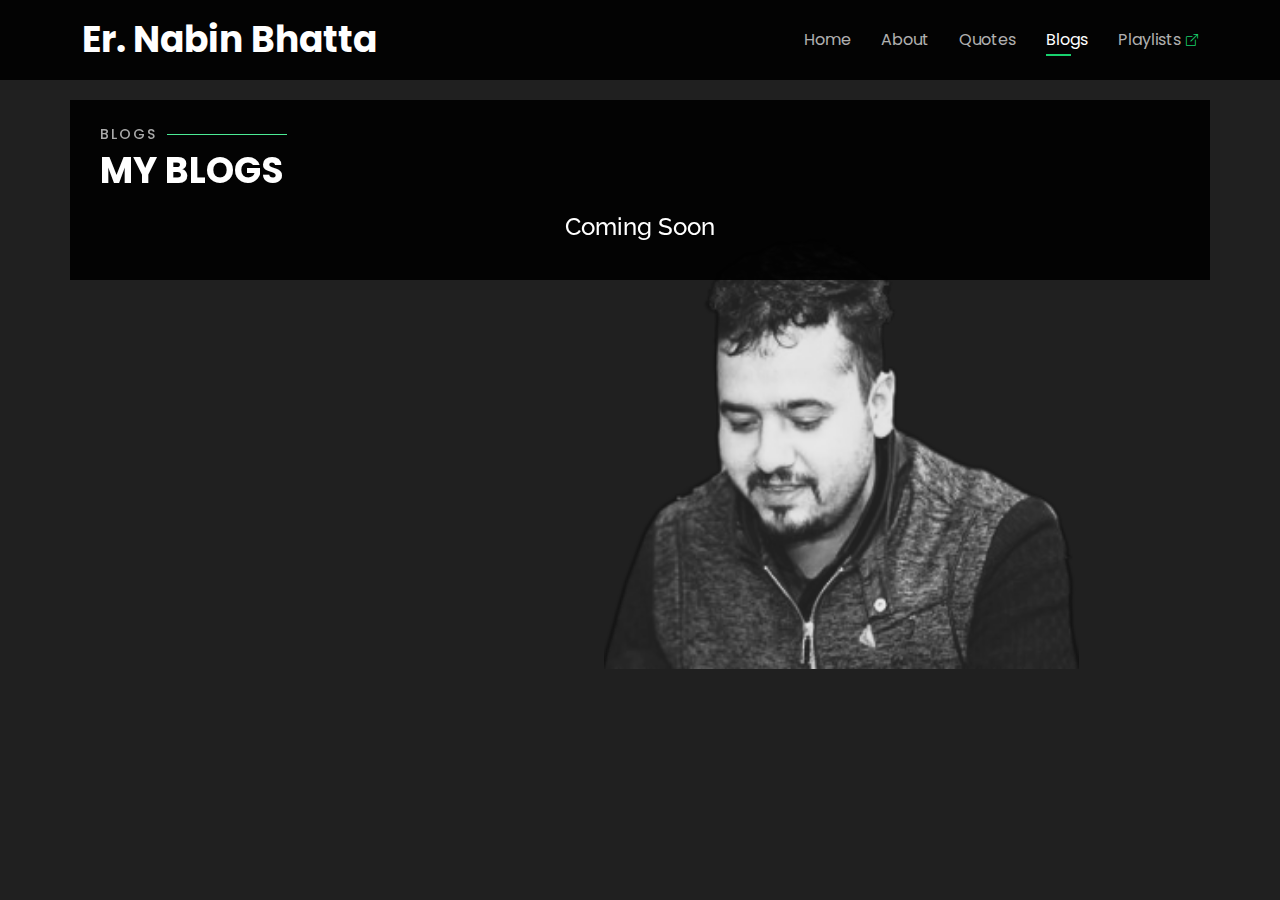
<file: blogs.html>
<!DOCTYPE html>
<html lang="en">

<head>
  <meta charset="utf-8">
  <meta content="width=device-width, initial-scale=1.0" name="viewport">

  <title>Er. Nabin Bhatta.</title>
  <meta content="" name="description">
  <meta content="" name="keywords">

  <!-- Favicons -->
  <link href="assets/img/favicon.png" rel="icon">
  <link href="assets/img/apple-touch-icon.png" rel="apple-touch-icon">

  <!-- Google Fonts -->
  <link href="https://fonts.googleapis.com/css?family=Open+Sans:300,300i,400,400i,600,600i,700,700i|Raleway:300,300i,400,400i,500,500i,600,600i,700,700i|Poppins:300,300i,400,400i,500,500i,600,600i,700,700i" rel="stylesheet">

  <!-- Vendor CSS Files -->
  <link href="assets/vendor/bootstrap/css/bootstrap.min.css" rel="stylesheet">
  <link href="assets/vendor/bootstrap-icons/bootstrap-icons.css" rel="stylesheet">
  <link href="assets/vendor/boxicons/css/boxicons.min.css" rel="stylesheet">
  <link href="assets/vendor/glightbox/css/glightbox.min.css" rel="stylesheet">
  <link href="assets/vendor/remixicon/remixicon.css" rel="stylesheet">
  <link href="assets/vendor/swiper/swiper-bundle.min.css" rel="stylesheet">

  <!-- Template Main CSS File -->
  <link href="assets/css/style.css" rel="stylesheet">

  
</head>

<body>

  <!-- ======= Header ======= -->
  <header id="header" class="header-top">
    <div class="container">

      <h1><a href="index.html">Er. Nabin Bhatta</a></h1>
      <!-- Uncomment below if you prefer to use an image logo -->
      <!-- <a href="index.html" class="mr-auto"><img src="assets/img/logo.png" alt="" class="img-fluid"></a> -->
      <h2>A risk taker, <span>an exuberant.</span></h2>

      <nav id="navbar" class="navbar">
        <ul>
          <li><a class="nav-link" href="index.html">Home</a></li>
          <li><a class="nav-link " href="about.html">About</a></li>
          <li><a class="nav-link" href="quotes.html">Quotes</a></li>
          <li><a class="nav-link active" href="blogs.html">Blogs</a></li>
          <li><a class="nav-link" href="https://www.youtube.com/@nabinbhatta6249/playlists" target="_blank">Playlists <i class="bi bi-box-arrow-up-right" style="color: #18d26e;"></i></a></li>
        </ul>
        <i class="bi bi-list mobile-nav-toggle"></i>
      </nav><!-- .navbar -->
      <div style="margin-top: 50px">
        
        <div class="social-links">
          <!-- <a href="#" class="twitter"><i class="bi bi-twitter"></i></a> -->
          <a href="https://www.facebook.com/nabin.bhatta.79" class="facebook" target="_blank"><i class="bi bi-facebook"></i></a>
          <a href="#" class="instagram"><i class="bi bi-instagram"></i></a>
          <a href="#" class="gmail"><i class="bi bi-envelope-at"></i></a>
          <a href="#" class="youtube"><i class="bi bi-youtube"></i></a>
          <!-- <a href="#" class="linkedin"><i class="bi bi-linkedin"></i></a> -->
        </div>
      </div>

    </div>
  </header>

  <!-- ======= Services Section ======= -->
  <section id="services" class="services section-show">
    <div class="container">

      <div class="section-title">
        <h2>Blogs</h2>
        <p>My Blogs</p>
      </div>
      <div class="row">
        <div class="col-lg-12 text-center">
          <h4>Coming Soon</h4>
        </div>
      </div>
      <!-- <div id="blogs" class="row">
        <div class="col-lg-4 col-md-6">
          <div class="portfolio-details-slider swiper mb-4">
            <div class="swiper-wrapper align-items-center">
              <div class="swiper-slide">
                <img src="assets/img/portfolio/portfolio-details-1.jpg" alt="">
              </div>

              <div class="swiper-slide">
                <img src="assets/img/portfolio/portfolio-details-2.jpg" alt="">
              </div>

              <div class="swiper-slide">
                <img src="assets/img/portfolio/portfolio-details-3.jpg" alt="">
              </div>

            </div>
            <div class="swiper-pagination"></div>
          </div>
          <h4><a href="">Lorem Ipsum</a></h4>
          <p>Voluptatum deleniti atque corrupti quos dolores et quas molestias excepturi</p>
        </div> -->

        <!-- <div class="col-lg-4 col-md-6 d-flex align-items-stretch mt-4 mt-md-0">
          <div class="icon-box">
            <div class="icon"><i class="bx bx-file"></i></div>
            <h4><a href="">Sed ut perspiciatis</a></h4>
            <p>Duis aute irure dolor in reprehenderit in voluptate velit esse cillum dolore</p>
          </div>
        </div>

        <div class="col-lg-4 col-md-6 d-flex align-items-stretch mt-4 mt-lg-0">
          <div class="icon-box">
            <div class="icon"><i class="bx bx-tachometer"></i></div>
            <h4><a href="">Magni Dolores</a></h4>
            <p>Excepteur sint occaecat cupidatat non proident, sunt in culpa qui officia</p>
          </div>
        </div>

        <div class="col-lg-4 col-md-6 d-flex align-items-stretch mt-4">
          <div class="icon-box">
            <div class="icon"><i class="bx bx-world"></i></div>
            <h4><a href="">Nemo Enim</a></h4>
            <p>At vero eos et accusamus et iusto odio dignissimos ducimus qui blanditiis</p>
          </div>
        </div>

        <div class="col-lg-4 col-md-6 d-flex align-items-stretch mt-4">
          <div class="icon-box">
            <div class="icon"><i class="bx bx-slideshow"></i></div>
            <h4><a href="">Dele cardo</a></h4>
            <p>Quis consequatur saepe eligendi voluptatem consequatur dolor consequuntur</p>
          </div>
        </div>

        <div class="col-lg-4 col-md-6 d-flex align-items-stretch mt-4">
          <div class="icon-box">
            <div class="icon"><i class="bx bx-arch"></i></div>
            <h4><a href="">Divera don</a></h4>
            <p>Modi nostrum vel laborum. Porro fugit error sit minus sapiente sit aspernatur</p>
          </div>
        </div> -->

      <!-- </div> -->

    </div>
  </section><!-- End Services Section -->

  <!-- Vendor JS Files -->
  <script src="assets/vendor/purecounter/purecounter_vanilla.js"></script>
  <script src="assets/vendor/bootstrap/js/bootstrap.bundle.min.js"></script>
  <script src="assets/vendor/glightbox/js/glightbox.min.js"></script>
  <script src="assets/vendor/isotope-layout/isotope.pkgd.min.js"></script>
  <script src="assets/vendor/swiper/swiper-bundle.min.js"></script>
  <script src="assets/vendor/waypoints/noframework.waypoints.js"></script>
  <script src="assets/vendor/php-email-form/validate.js"></script>

  <!-- Template Main JS File -->
  <script src="assets/js/main.js"></script>
  <!-- <script>
    window.addEventListener("DOMContentLoaded", () => {
      fetch('blog.json', {    
          crossorigin: true,    
          mode: 'no-cors',       
        })
          .then(function (response) {
              return response.json();
          })
          .then(function (data) {
              appendData(data);
          })
          .catch(function (err) {
              console.log('error: ' + err);
          });
    });
    function appendData(data) {
        var mainContainer = document.getElementById("blogs");
        for (var i = 0; i < data.length; i++) {
            var div = document.createElement("div");
            div.className= "col-lg-4 col-md-6 d-flex align-items-stretch mt-4 mt-md-0";
            var div2 = document.createElement("div");
            div2.className="icon-box";
            var div3 = document.createElement("div");
            div3.className="icon";
            var i1 = document.createElement("i");
            i1.className="bx bxl-dribbble";
            div3.appendChild(i1);
            var h4 = document.createElement("h4");
            var a1 = document.createElement("a");
            a1.href = "/blog-detail.html?id="+data[i].id
            a1.innerHTML = data[i].title;
            h4.appendChild(a1);
            var p = document.createElement("p");
            p.innerHTML = data[i].shortDescription;
            div2.appendChild(div3)
            div2.appendChild(h4);
            div2.appendChild(p);
            div.appendChild(div2);
            mainContainer.appendChild(div);
        }
    }
  </script> -->

</body>

</html>
</file>
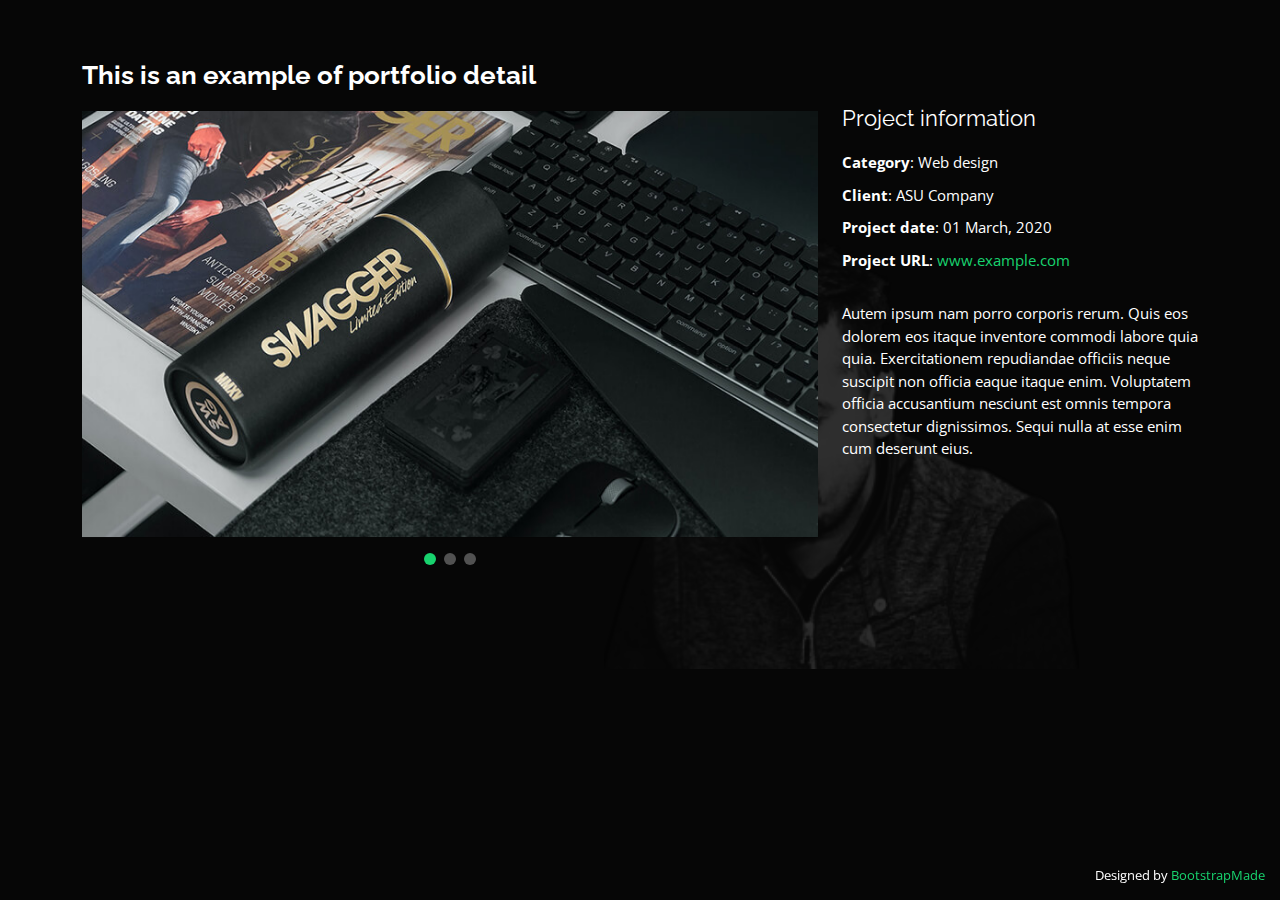
<file: portfolio-details.html>
<!DOCTYPE html>
<html lang="en">

<head>
  <meta charset="utf-8">
  <meta content="width=device-width, initial-scale=1.0" name="viewport">

  <title>Portfolio Details - Personal Bootstrap Template</title>
  <meta content="" name="description">
  <meta content="" name="keywords">

  <!-- Favicons -->
  <link href="assets/img/favicon.png" rel="icon">
  <link href="assets/img/apple-touch-icon.png" rel="apple-touch-icon">

  <!-- Google Fonts -->
  <link href="https://fonts.googleapis.com/css?family=Open+Sans:300,300i,400,400i,600,600i,700,700i|Raleway:300,300i,400,400i,500,500i,600,600i,700,700i|Poppins:300,300i,400,400i,500,500i,600,600i,700,700i" rel="stylesheet">

  <!-- Vendor CSS Files -->
  <link href="assets/vendor/bootstrap/css/bootstrap.min.css" rel="stylesheet">
  <link href="assets/vendor/bootstrap-icons/bootstrap-icons.css" rel="stylesheet">
  <link href="assets/vendor/boxicons/css/boxicons.min.css" rel="stylesheet">
  <link href="assets/vendor/glightbox/css/glightbox.min.css" rel="stylesheet">
  <link href="assets/vendor/remixicon/remixicon.css" rel="stylesheet">
  <link href="assets/vendor/swiper/swiper-bundle.min.css" rel="stylesheet">

  <!-- Template Main CSS File -->
  <link href="assets/css/style.css" rel="stylesheet">

  
</head>

<body>

  <main id="main">

    <!-- ======= Portfolio Details ======= -->
    <div id="portfolio-details" class="portfolio-details">
      <div class="container">

        <div class="row">

          <div class="col-lg-8">
            <h2 class="portfolio-title">This is an example of portfolio detail</h2>

            <div class="portfolio-details-slider swiper">
              <div class="swiper-wrapper align-items-center">

                <div class="swiper-slide">
                  <img src="assets/img/portfolio/portfolio-details-1.jpg" alt="">
                </div>

                <div class="swiper-slide">
                  <img src="assets/img/portfolio/portfolio-details-2.jpg" alt="">
                </div>

                <div class="swiper-slide">
                  <img src="assets/img/portfolio/portfolio-details-3.jpg" alt="">
                </div>

              </div>
              <div class="swiper-pagination"></div>
            </div>

          </div>

          <div class="col-lg-4 portfolio-info">
            <h3>Project information</h3>
            <ul>
              <li><strong>Category</strong>: Web design</li>
              <li><strong>Client</strong>: ASU Company</li>
              <li><strong>Project date</strong>: 01 March, 2020</li>
              <li><strong>Project URL</strong>: <a href="#">www.example.com</a></li>
            </ul>

            <p>
              Autem ipsum nam porro corporis rerum. Quis eos dolorem eos itaque inventore commodi labore quia quia. Exercitationem repudiandae officiis neque suscipit non officia eaque itaque enim. Voluptatem officia accusantium nesciunt est omnis tempora consectetur dignissimos. Sequi nulla at esse enim cum deserunt eius.
            </p>
          </div>

        </div>

      </div>
    </div><!-- End Portfolio Details -->

  </main><!-- End #main -->

  <div class="credits">
    <!-- All the links in the footer should remain intact. -->
    <!-- You can delete the links only if you purchased the pro version. -->
    <!-- Licensing information: https://bootstrapmade.com/license/ -->
    <!-- Purchase the pro version with working PHP/AJAX contact form: https://bootstrapmade.com/personal-free-resume-bootstrap-template/ -->
    Designed by <a href="https://bootstrapmade.com/">BootstrapMade</a>
  </div>

  <!-- Vendor JS Files -->
  <script src="assets/vendor/purecounter/purecounter_vanilla.js"></script>
  <script src="assets/vendor/bootstrap/js/bootstrap.bundle.min.js"></script>
  <script src="assets/vendor/glightbox/js/glightbox.min.js"></script>
  <script src="assets/vendor/isotope-layout/isotope.pkgd.min.js"></script>
  <script src="assets/vendor/swiper/swiper-bundle.min.js"></script>
  <script src="assets/vendor/waypoints/noframework.waypoints.js"></script>
  <script src="assets/vendor/php-email-form/validate.js"></script>

  <!-- Template Main JS File -->
  <script src="assets/js/main.js"></script>

</body>

</html>
</file>
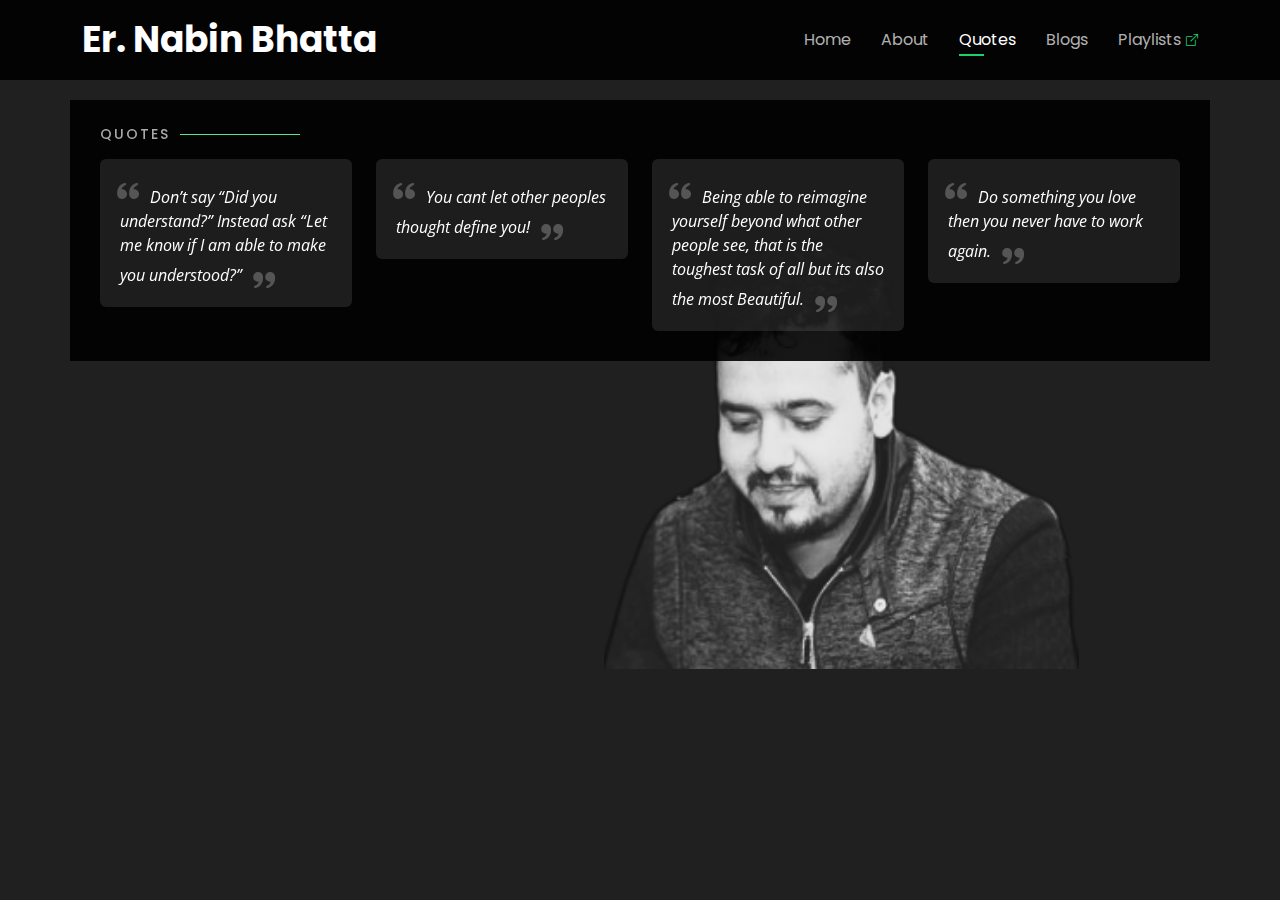
<file: quotes.html>
<!DOCTYPE html>
<html lang="en">

<head>
  <meta charset="utf-8">
  <meta content="width=device-width, initial-scale=1.0" name="viewport">

  <title>Er. Nabin Bhatta.</title>
  <meta content="" name="description">
  <meta content="" name="keywords">

  <!-- Favicons -->
  <link href="assets/img/favicon.png" rel="icon">
  <link href="assets/img/apple-touch-icon.png" rel="apple-touch-icon">

  <!-- Google Fonts -->
  <link href="https://fonts.googleapis.com/css?family=Open+Sans:300,300i,400,400i,600,600i,700,700i|Raleway:300,300i,400,400i,500,500i,600,600i,700,700i|Poppins:300,300i,400,400i,500,500i,600,600i,700,700i" rel="stylesheet">

  <!-- Vendor CSS Files -->
  <link href="assets/vendor/bootstrap/css/bootstrap.min.css" rel="stylesheet">
  <link href="assets/vendor/bootstrap-icons/bootstrap-icons.css" rel="stylesheet">
  <link href="assets/vendor/boxicons/css/boxicons.min.css" rel="stylesheet">
  <link href="assets/vendor/glightbox/css/glightbox.min.css" rel="stylesheet">
  <link href="assets/vendor/remixicon/remixicon.css" rel="stylesheet">
  <link href="assets/vendor/swiper/swiper-bundle.min.css" rel="stylesheet">

  <!-- Template Main CSS File -->
  <link href="assets/css/style.css" rel="stylesheet">

  
</head>

<body>

  <!-- ======= Header ======= -->
  <header id="header" class="header-top">
    <div class="container">

      <h1><a href="index.html">Er. Nabin Bhatta</a></h1>
      <!-- Uncomment below if you prefer to use an image logo -->
      <!-- <a href="index.html" class="mr-auto"><img src="assets/img/logo.png" alt="" class="img-fluid"></a> -->
      <h2>A risk taker, <span>an exuberant.</span></h2>

      <nav id="navbar" class="navbar">
        <ul>
          <li><a class="nav-link" href="index.html">Home</a></li>
          <li><a class="nav-link " href="about.html">About</a></li>
          <li><a class="nav-link active" href="quotes.html">Quotes</a></li>
          <li><a class="nav-link" href="blogs.html">Blogs</a></li>
          <li><a class="nav-link" href="https://www.youtube.com/@nabinbhatta6249/playlists" target="_blank">Playlists <i class="bi bi-box-arrow-up-right" style="color: #18d26e;"></i></a></li>
        </ul>
        <i class="bi bi-list mobile-nav-toggle"></i>
      </nav><!-- .navbar -->
      <div style="margin-top: 50px">
        
        <div class="social-links">
          <!-- <a href="#" class="twitter"><i class="bi bi-twitter"></i></a> -->
          <a href="https://www.facebook.com/nabin.bhatta.79" class="facebook" target="_blank"><i class="bi bi-facebook"></i></a>
          <a href="#" class="instagram"><i class="bi bi-instagram"></i></a>
          <a href="#" class="gmail"><i class="bi bi-envelope-at"></i></a>
          <a href="#" class="youtube"><i class="bi bi-youtube"></i></a>
          <!-- <a href="#" class="linkedin"><i class="bi bi-linkedin"></i></a> -->
        </div>
      </div>

    </div>
  </header>
  <!-- End Header -->

  <!-- ======= About Section ======= -->
  <section id="about" class="about  section-show">

    <!-- ======= Testimonials ======= -->
    <div class="testimonials container">

      <div class="section-title">
        <h2>Quotes</h2>
      </div>

      <div class="row">
        <div class="col-lg-3 col-md-6">
          <div class="testimonial-item">
            <p>
              <i class="bx bxs-quote-alt-left quote-icon-left"></i>
              Don’t say “Did you understand?” Instead ask “Let me know if I am able to make you understood?”
              <i class="bx bxs-quote-alt-right quote-icon-right"></i>
            </p>
            <!-- <h3>Saul Goodman</h3> -->
          </div>
        </div>
        <div class="col-lg-3 col-md-6">
          <div class="testimonial-item">
            <p>
              <i class="bx bxs-quote-alt-left quote-icon-left"></i>
              You cant let other peoples thought define you!
              <i class="bx bxs-quote-alt-right quote-icon-right"></i>
            </p>
            <!-- <h3>Saul Goodman</h3> -->
          </div>
        </div>
        <div class="col-lg-3 col-md-6">
          <div class="testimonial-item">
            <p>
              <i class="bx bxs-quote-alt-left quote-icon-left"></i>
              Being able to reimagine yourself beyond what other people see, that is the toughest task of all but its also the most Beautiful.
              <i class="bx bxs-quote-alt-right quote-icon-right"></i>
            </p>
            <!-- <h3>Saul Goodman</h3> -->
          </div>
        </div>
        <div class="col-lg-3 col-md-6">
          <div class="testimonial-item">
            <p>
              <i class="bx bxs-quote-alt-left quote-icon-left"></i>
              Do something you love then you never have to work again.
              <i class="bx bxs-quote-alt-right quote-icon-right"></i>
            </p>
            <!-- <h3>Saul Goodman</h3> -->
          </div>
        </div>
      </div>

    </div><!-- End Testimonials  -->

  </section><!-- End About Section -->

  <!-- Vendor JS Files -->
  <script src="assets/vendor/purecounter/purecounter_vanilla.js"></script>
  <script src="assets/vendor/bootstrap/js/bootstrap.bundle.min.js"></script>
  <script src="assets/vendor/glightbox/js/glightbox.min.js"></script>
  <script src="assets/vendor/isotope-layout/isotope.pkgd.min.js"></script>
  <script src="assets/vendor/swiper/swiper-bundle.min.js"></script>
  <script src="assets/vendor/waypoints/noframework.waypoints.js"></script>
  <script src="assets/vendor/php-email-form/validate.js"></script>

  <!-- Template Main JS File -->
  <script src="assets/js/main.js"></script>

</body>

</html>
</file>
<file: assets/css/style.css>
/**
* Template Name: Personal - v4.10.0
* Template URL: https://bootstrapmade.com/personal-free-resume-bootstrap-template/
* Author: BootstrapMade.com
* License: https://bootstrapmade.com/license/
*/

/*--------------------------------------------------------------
# General
--------------------------------------------------------------*/
body {
  font-family: "Open Sans", sans-serif;
  background-color: #040404;
  color: #fff;
  position: relative;
  background: transparent;
}

body::before {
  content: "";
  position: fixed;
  background: #040404 url("../img/bg.jpg") top right no-repeat;
  background-size: cover;
  left: 0;
  right: 0;
  top: 0;
  height: 100vh;
  z-index: -1;
}

@media (min-width: 1024px) {
  body::before {
    background-attachment: fixed;
  }
}

a {
  color: #18d26e;
  text-decoration: none;
}

a:hover {
  color: #35e888;
  text-decoration: none;
}

h1,
h2,
h3,
h4,
h5,
h6 {
  font-family: "Raleway", sans-serif;
}

/*--------------------------------------------------------------
# Header
--------------------------------------------------------------*/
#header {
  transition: ease-in-out 0.3s;
  position: relative;
  height: 100vh;
  display: flex;
  align-items: center;
  z-index: 997;
  overflow-y: auto;
}

#header * {
  transition: ease-in-out 0.3s;
}

#header h1 {
  font-size: 48px;
  margin: 0;
  padding: 0;
  line-height: 1;
  font-weight: 700;
  font-family: "Poppins", sans-serif;
}

#header h1 a,
#header h1 a:hover {
  color: #fff;
  line-height: 1;
  display: inline-block;
}

#header h2 {
  font-size: 24px;
  margin-top: 20px;
  color: rgba(255, 255, 255, 0.8);
}

#header h2 span {
  color: #fff;
  border-bottom: 2px solid #18d26e;
  padding-bottom: 6px;
}

#header img {
  padding: 0;
  margin: 0;
}

#header .social-links {
  margin-top: 40px;
  display: flex;
}

#header .social-links a {
  font-size: 16px;
  display: flex;
  justify-content: center;
  align-items: center;
  background: rgba(255, 255, 255, 0.1);
  color: #fff;
  line-height: 1;
  margin-right: 8px;
  border-radius: 50%;
  width: 40px;
  height: 40px;
}

#header .social-links a:hover {
  background: #18d26e;
}

@media (max-width: 992px) {
  #header h1 {
    font-size: 36px;
  }

  #header h2 {
    font-size: 20px;
    line-height: 30px;
  }

  #header .social-links {
    margin-top: 15px;
  }

  #header .container {
    display: flex;
    flex-direction: column;
    align-items: center;
  }
}

/* Header Top */
#header.header-top {
  height: 80px;
  position: fixed;
  left: 0;
  top: 0;
  right: 0;
  background: rgba(0, 0, 0, 0.9);
}

#header.header-top .social-links,
#header.header-top h2 {
  display: none;
}

#header.header-top h1 {
  margin-right: auto;
  font-size: 36px;
}

#header.header-top .container {
  display: flex;
  align-items: center;
}

#header.header-top .navbar {
  margin: 0;
}

@media (max-width: 768px) {
  #header.header-top {
    height: 60px;
  }

  #header.header-top h1 {
    font-size: 26px;
  }
}

/*--------------------------------------------------------------
# Navigation Menu
--------------------------------------------------------------*/
/**
* Desktop Navigation 
*/
.navbar {
  padding: 0;
  margin-top: 35px;
}

.navbar ul {
  margin: 0;
  padding: 0;
  display: flex;
  list-style: none;
  align-items: center;
}

.navbar li {
  position: relative;
}

.navbar li+li {
  margin-left: 30px;
}

.navbar a,
.navbar a:focus {
  display: flex;
  align-items: center;
  justify-content: space-between;
  padding: 0;
  font-family: "Poppins", sans-serif;
  font-size: 16px;
  font-weight: 400;
  color: rgba(255, 255, 255, 0.7);
  white-space: nowrap;
  transition: 0.3s;
}

.navbar a i,
.navbar a:focus i {
  font-size: 12px;
  line-height: 0;
  margin-left: 5px;
}

.navbar a:before {
  content: "";
  position: absolute;
  width: 0;
  height: 2px;
  bottom: -4px;
  left: 0;
  background-color: #18d26e;
  visibility: hidden;
  width: 0px;
  transition: all 0.3s ease-in-out 0s;
}

.navbar a:hover:before,
.navbar li:hover>a:before,
.navbar .active:before {
  visibility: visible;
  width: 25px;
}

.navbar a:hover,
.navbar .active,
.navbar .active:focus,
.navbar li:hover>a {
  color: #fff;
}

/**
* Mobile Navigation 
*/
.mobile-nav-toggle {
  color: #fff;
  font-size: 28px;
  cursor: pointer;
  display: none;
  line-height: 0;
  transition: 0.5s;
  position: fixed;
  right: 15px;
  top: 15px;
}

@media (max-width: 991px) {
  .mobile-nav-toggle {
    display: block;
  }

  .navbar ul {
    display: none;
  }
}

.navbar-mobile {
  position: fixed;
  overflow: hidden;
  top: 0;
  right: 0;
  left: 0;
  bottom: 0;
  background: rgba(0, 0, 0, 0.9);
  transition: 0.3s;
  z-index: 999;
  margin-top: 0;
}

.navbar-mobile .mobile-nav-toggle {
  position: absolute;
  top: 15px;
  right: 15px;
}

.navbar-mobile ul {
  display: block;
  position: absolute;
  top: 55px;
  right: 15px;
  bottom: 45px;
  left: 15px;
  padding: 10px 0;
  overflow-y: auto;
  transition: 0.3s;
  border: 2px solid rgba(255, 255, 255, 0.2);
}

.navbar-mobile li {
  padding: 12px 20px;
}

.navbar-mobile li+li {
  margin: 0;
}

.navbar-mobile a,
.navbar-mobile a:focus {
  font-size: 16px;
  position: relative;
}

/*--------------------------------------------------------------
# Sections General
--------------------------------------------------------------*/
section {
  overflow: hidden;
  position: absolute;
  width: 100%;
  top: 140px;
  bottom: 100%;
  opacity: 0;
  transition: ease-in-out 0.4s;
  z-index: 2;
}

section.section-show {
  top: 100px;
  bottom: auto;
  opacity: 1;
  padding-bottom: 45px;
}

section .container {
  background: rgba(0, 0, 0, 0.9);
  padding: 30px;
}

@media (max-width: 768px) {
  section {
    top: 120px;
  }

  section.section-show {
    top: 80px;
  }
}

.section-title h2 {
  font-size: 14px;
  font-weight: 500;
  padding: 0;
  line-height: 1px;
  margin: 0 0 20px 0;
  letter-spacing: 2px;
  text-transform: uppercase;
  color: #aaaaaa;
  font-family: "Poppins", sans-serif;
}

.section-title h2::after {
  content: "";
  width: 120px;
  height: 1px;
  display: inline-block;
  background: #4ceb95;
  margin: 4px 10px;
}

.section-title p {
  margin: 0;
  margin: -15px 0 15px 0;
  font-size: 36px;
  font-weight: 700;
  text-transform: uppercase;
  font-family: "Poppins", sans-serif;
  color: #fff;
}

/*--------------------------------------------------------------
# About
--------------------------------------------------------------*/
.about-me .content h3 {
  font-weight: 700;
  font-size: 26px;
  color: #18d26e;
}

.about-me .content ul {
  list-style: none;
  padding: 0;
}

.about-me .content ul li {
  margin-bottom: 20px;
  display: flex;
  align-items: center;
}

.about-me .content ul strong {
  margin-right: 10px;
}

.about-me .content ul i {
  font-size: 16px;
  margin-right: 5px;
  color: #18d26e;
  line-height: 0;
}

.about-me .content p:last-child {
  margin-bottom: 0;
}

/*--------------------------------------------------------------
# Counts
--------------------------------------------------------------*/
.counts {
  padding: 70px 0 60px;
}

.counts .count-box {
  padding: 30px 30px 25px 30px;
  width: 100%;
  position: relative;
  text-align: center;
  background: rgba(255, 255, 255, 0.08);
}

.counts .count-box i {
  position: absolute;
  top: -25px;
  left: 50%;
  transform: translateX(-50%);
  font-size: 24px;
  background: rgba(255, 255, 255, 0.1);
  padding: 12px;
  color: #18d26e;
  border-radius: 50px;
  line-height: 0;
}

.counts .count-box span {
  font-size: 36px;
  display: block;
  font-weight: 600;
  color: #fff;
}

.counts .count-box p {
  padding: 0;
  margin: 0;
  font-family: "Raleway", sans-serif;
  font-size: 14px;
}

/*--------------------------------------------------------------
# Skills
--------------------------------------------------------------*/
.skills .progress {
  height: 60px;
  display: block;
  background: none;
  border-radius: 0;
}

.skills .progress .skill {
  padding: 10px 0;
  margin: 0;
  text-transform: uppercase;
  display: block;
  font-weight: 600;
  font-family: "Poppins", sans-serif;
  color: #fff;
}

.skills .progress .skill .val {
  float: right;
  font-style: normal;
}

.skills .progress-bar-wrap {
  background: rgba(255, 255, 255, 0.2);
}

.skills .progress-bar {
  width: 1px;
  height: 10px;
  transition: 0.9s;
  background-color: #18d26e;
}

/*--------------------------------------------------------------
# Interests
--------------------------------------------------------------*/
.interests .icon-box {
  display: flex;
  align-items: center;
  padding: 20px;
  background: rgba(255, 255, 255, 0.08);
  transition: ease-in-out 0.3s;
}

.interests .icon-box i {
  font-size: 32px;
  padding-right: 10px;
  line-height: 1;
}

.interests .icon-box h3 {
  font-weight: 700;
  margin: 0;
  padding: 0;
  line-height: 1;
  font-size: 16px;
  color: #fff;
}

.interests .icon-box:hover {
  background: rgba(255, 255, 255, 0.12);
}

/*--------------------------------------------------------------
# Testimonials
--------------------------------------------------------------*/
.testimonials .testimonials-carousel,
.testimonials .testimonials-slider {
  overflow: hidden;
}

.testimonials .testimonial-item {
  box-sizing: content-box;
  min-height: 320px;
}

.testimonials .testimonial-item .testimonial-img {
  width: 90px;
  border-radius: 50%;
  margin: -40px 0 0 40px;
  position: relative;
  z-index: 2;
  border: 6px solid rgba(255, 255, 255, 0.12);
}

.testimonials .testimonial-item h3 {
  font-size: 18px;
  font-weight: bold;
  margin: 10px 0 5px 45px;
  color: #fff;
}

.testimonials .testimonial-item h4 {
  font-size: 14px;
  color: #999;
  margin: 0 0 0 45px;
}

.testimonials .testimonial-item .quote-icon-left,
.testimonials .testimonial-item .quote-icon-right {
  color: rgba(255, 255, 255, 0.25);
  font-size: 26px;
}

.testimonials .testimonial-item .quote-icon-left {
  display: inline-block;
  left: -5px;
  position: relative;
}

.testimonials .testimonial-item .quote-icon-right {
  display: inline-block;
  right: -5px;
  position: relative;
  top: 10px;
}

.testimonials .testimonial-item p {
  font-style: italic;
  margin: 0 15px 0 15px;
  padding: 20px 20px 60px 20px;
  background: rgba(255, 255, 255, 0.1);
  position: relative;
  border-radius: 6px;
  position: relative;
  z-index: 1;
}

.testimonials .swiper-pagination {
  margin-top: 20px;
  position: relative;
}

.testimonials .swiper-pagination .swiper-pagination-bullet {
  width: 12px;
  height: 12px;
  opacity: 1;
  background-color: rgba(255, 255, 255, 0.3);
}

.testimonials .swiper-pagination .swiper-pagination-bullet-active {
  background-color: #18d26e;
}

/*--------------------------------------------------------------
# Resume
--------------------------------------------------------------*/
.resume .resume-title {
  font-size: 26px;
  font-weight: 700;
  margin-top: 20px;
  margin-bottom: 20px;
  color: #fff;
}

.resume .resume-item {
  padding: 0 0 20px 20px;
  margin-top: -2px;
  border-left: 2px solid rgba(255, 255, 255, 0.2);
  position: relative;
}

.resume .resume-item h4 {
  line-height: 18px;
  font-size: 18px;
  font-weight: 600;
  text-transform: uppercase;
  font-family: "Poppins", sans-serif;
  color: #18d26e;
  margin-bottom: 10px;
}

.resume .resume-item h5 {
  font-size: 16px;
  background: rgba(255, 255, 255, 0.15);
  padding: 5px 15px;
  display: inline-block;
  font-weight: 600;
  margin-bottom: 10px;
}

.resume .resume-item ul {
  padding-left: 20px;
}

.resume .resume-item ul li {
  padding-bottom: 10px;
}

.resume .resume-item:last-child {
  padding-bottom: 0;
}

.resume .resume-item::before {
  content: "";
  position: absolute;
  width: 16px;
  height: 16px;
  border-radius: 50px;
  left: -9px;
  top: 0;
  background: #18d26e;
  border: 2px solid #18d26e;
}

/*--------------------------------------------------------------
# Services
--------------------------------------------------------------*/
.services .icon-box {
  text-align: center;
  background: rgba(204, 204, 204, 0.1);
  padding: 80px 20px;
  transition: all ease-in-out 0.3s;
}

.services .icon-box .icon {
  margin: 0 auto;
  width: 64px;
  height: 64px;
  background: #18d26e;
  border-radius: 5px;
  transition: all 0.3s ease-out 0s;
  display: flex;
  align-items: center;
  justify-content: center;
  margin-bottom: 20px;
  transform-style: preserve-3d;
}

.services .icon-box .icon i {
  color: #fff;
  font-size: 28px;
}

.services .icon-box .icon::before {
  position: absolute;
  content: "";
  left: -8px;
  top: -8px;
  height: 100%;
  width: 100%;
  background: rgba(255, 255, 255, 0.15);
  border-radius: 5px;
  transition: all 0.3s ease-out 0s;
  transform: translateZ(-1px);
}

.services .icon-box h4 {
  font-weight: 700;
  margin-bottom: 15px;
  font-size: 24px;
}

.services .icon-box h4 a {
  color: #fff;
}

.services .icon-box p {
  line-height: 24px;
  font-size: 14px;
  margin-bottom: 0;
}

.services .icon-box:hover {
  background: #18d26e;
  border-color: #18d26e;
}

.services .icon-box:hover .icon {
  background: #fff;
}

.services .icon-box:hover .icon i {
  color: #18d26e;
}

.services .icon-box:hover .icon::before {
  background: #35e888;
}

.services .icon-box:hover h4 a,
.services .icon-box:hover p {
  color: #fff;
}

/*--------------------------------------------------------------
# Portfolio
--------------------------------------------------------------*/
.portfolio .portfolio-item {
  margin-bottom: 30px;
}

.portfolio #portfolio-flters {
  padding: 0;
  margin: 0 auto 15px auto;
  list-style: none;
  text-align: center;
  border-radius: 50px;
  padding: 2px 15px;
}

.portfolio #portfolio-flters li {
  cursor: pointer;
  display: inline-block;
  padding: 8px 16px 10px 16px;
  font-size: 14px;
  font-weight: 600;
  line-height: 1;
  text-transform: uppercase;
  color: #fff;
  background: rgba(255, 255, 255, 0.1);
  margin: 0 3px 10px 3px;
  transition: all 0.3s ease-in-out;
  border-radius: 4px;
}

.portfolio #portfolio-flters li:hover,
.portfolio #portfolio-flters li.filter-active {
  background: #18d26e;
}

.portfolio #portfolio-flters li:last-child {
  margin-right: 0;
}

.portfolio .portfolio-wrap {
  transition: 0.3s;
  position: relative;
  overflow: hidden;
  z-index: 1;
  background: rgba(0, 0, 0, 0.6);
}

.portfolio .portfolio-wrap::before {
  content: "";
  background: rgba(0, 0, 0, 0.6);
  position: absolute;
  left: 30px;
  right: 30px;
  top: 30px;
  bottom: 30px;
  transition: all ease-in-out 0.3s;
  z-index: 2;
  opacity: 0;
}

.portfolio .portfolio-wrap .portfolio-info {
  opacity: 0;
  position: absolute;
  top: 0;
  left: 0;
  right: 0;
  bottom: 0;
  text-align: center;
  z-index: 3;
  transition: all ease-in-out 0.3s;
  display: flex;
  flex-direction: column;
  justify-content: center;
  align-items: center;
}

.portfolio .portfolio-wrap .portfolio-info::before {
  display: block;
  content: "";
  width: 48px;
  height: 48px;
  position: absolute;
  top: 35px;
  left: 35px;
  border-top: 3px solid #fff;
  border-left: 3px solid #fff;
  transition: all 0.5s ease 0s;
  z-index: 9994;
}

.portfolio .portfolio-wrap .portfolio-info::after {
  display: block;
  content: "";
  width: 48px;
  height: 48px;
  position: absolute;
  bottom: 35px;
  right: 35px;
  border-bottom: 3px solid #fff;
  border-right: 3px solid #fff;
  transition: all 0.5s ease 0s;
  z-index: 9994;
}

.portfolio .portfolio-wrap .portfolio-info h4 {
  font-size: 20px;
  color: #fff;
  font-weight: 600;
}

.portfolio .portfolio-wrap .portfolio-info p {
  color: #ffffff;
  font-size: 14px;
  text-transform: uppercase;
  padding: 0;
  margin: 0;
}

.portfolio .portfolio-wrap .portfolio-links {
  text-align: center;
  z-index: 4;
}

.portfolio .portfolio-wrap .portfolio-links a {
  color: #fff;
  margin: 0 2px;
  font-size: 28px;
  display: inline-block;
  transition: 0.3s;
}

.portfolio .portfolio-wrap .portfolio-links a:hover {
  color: #63eda3;
}

.portfolio .portfolio-wrap:hover::before {
  top: 0;
  left: 0;
  right: 0;
  bottom: 0;
  opacity: 1;
}

.portfolio .portfolio-wrap:hover .portfolio-info {
  opacity: 1;
}

.portfolio .portfolio-wrap:hover .portfolio-info::before {
  top: 15px;
  left: 15px;
}

.portfolio .portfolio-wrap:hover .portfolio-info::after {
  bottom: 15px;
  right: 15px;
}

/*--------------------------------------------------------------
# Portfolio Details
--------------------------------------------------------------*/
.portfolio-details {
  padding-top: 40px;
  background: rgba(0, 0, 0, 0.8);
  position: fixed;
  left: 0;
  right: 0;
  top: 0;
  bottom: 0;
  overflow-y: auto;
}

.portfolio-details .container {
  padding-top: 20px;
  padding-bottom: 40px;
}

.portfolio-details .portfolio-title {
  font-size: 26px;
  font-weight: 700;
  margin-bottom: 20px;
}

.portfolio-details .portfolio-info {
  padding-top: 45px;
}

.portfolio-details .portfolio-info h3 {
  font-size: 22px;
  font-weight: 400;
  margin-bottom: 20px;
}

.portfolio-details .portfolio-info ul {
  list-style: none;
  padding: 0;
  font-size: 15px;
}

.portfolio-details .portfolio-info ul li+li {
  margin-top: 10px;
}

.portfolio-details .portfolio-info p {
  font-size: 15px;
  padding: 15px 0 0 0;
}

@media (max-width: 992px) {
  .portfolio-details .portfolio-info {
    padding-top: 20px;
  }
}

.portfolio-details .swiper-pagination {
  margin-top: 20px;
  position: relative;
}

.portfolio-details .swiper-pagination .swiper-pagination-bullet {
  width: 12px;
  height: 12px;
  opacity: 1;
  background-color: rgba(255, 255, 255, 0.3);
}

.portfolio-details .swiper-pagination .swiper-pagination-bullet-active {
  background-color: #18d26e;
}

/*--------------------------------------------------------------
# Contact
--------------------------------------------------------------*/
.contact .info-box {
  color: #444444;
  padding: 20px;
  width: 100%;
  background: rgba(255, 255, 255, 0.08);
}

.contact .info-box i.bx {
  font-size: 24px;
  color: #18d26e;
  border-radius: 50%;
  padding: 14px;
  float: left;
  background: rgba(255, 255, 255, 0.1);
}

.contact .info-box h3 {
  font-size: 20px;
  color: rgba(255, 255, 255, 0.5);
  font-weight: 700;
  margin: 10px 0 8px 68px;
}

.contact .info-box p {
  padding: 0;
  color: #fff;
  line-height: 24px;
  font-size: 14px;
  margin: 0 0 0 68px;
}

.contact .info-box .social-links {
  margin: 5px 0 0 68px;
  display: flex;
}

.contact .info-box .social-links a {
  font-size: 18px;
  display: inline-block;
  color: #fff;
  line-height: 1;
  margin-right: 12px;
  transition: 0.3s;
}

.contact .info-box .social-links a:hover {
  color: #18d26e;
}

.contact .php-email-form {
  padding: 30px;
  background: rgba(255, 255, 255, 0.08);
}

.contact .php-email-form .error-message {
  display: none;
  background: rgba(255, 255, 255, 0.08);
  background: #ed3c0d;
  text-align: left;
  padding: 15px;
  font-weight: 600;
}

.contact .php-email-form .error-message br+br {
  margin-top: 25px;
}

.contact .php-email-form .sent-message {
  display: none;
  background: rgba(255, 255, 255, 0.08);
  background: #18d26e;
  text-align: center;
  padding: 15px;
  font-weight: 600;
}

.contact .php-email-form .loading {
  display: none;
  background: rgba(255, 255, 255, 0.08);
  text-align: center;
  padding: 15px;
}

.contact .php-email-form .loading:before {
  content: "";
  display: inline-block;
  border-radius: 50%;
  width: 24px;
  height: 24px;
  margin: 0 10px -6px 0;
  border: 3px solid #18d26e;
  border-top-color: #eee;
  -webkit-animation: animate-loading 1s linear infinite;
  animation: animate-loading 1s linear infinite;
}

.contact .php-email-form input,
.contact .php-email-form textarea {
  border-radius: 0;
  box-shadow: none;
  font-size: 14px;
  background: rgba(255, 255, 255, 0.08);
  border: 0;
  transition: 0.3s;
  color: #fff;
}

.contact .php-email-form input:focus,
.contact .php-email-form textarea:focus {
  background-color: rgba(255, 255, 255, 0.11);
}

.contact .php-email-form input::-moz-placeholder,
.contact .php-email-form textarea::-moz-placeholder {
  color: rgba(255, 255, 255, 0.3);
  opacity: 1;
}

.contact .php-email-form input::placeholder,
.contact .php-email-form textarea::placeholder {
  color: rgba(255, 255, 255, 0.3);
  opacity: 1;
}

.contact .php-email-form input {
  padding: 10px 15px;
}

.contact .php-email-form textarea {
  padding: 12px 15px;
}

.contact .php-email-form button[type=submit] {
  background: #18d26e;
  border: 0;
  padding: 10px 30px;
  color: #fff;
  transition: 0.4s;
  border-radius: 4px;
}

.contact .php-email-form button[type=submit]:hover {
  background: #15bb62;
}

@-webkit-keyframes animate-loading {
  0% {
    transform: rotate(0deg);
  }

  100% {
    transform: rotate(360deg);
  }
}

@keyframes animate-loading {
  0% {
    transform: rotate(0deg);
  }

  100% {
    transform: rotate(360deg);
  }
}

/*--------------------------------------------------------------
# Credits
--------------------------------------------------------------*/
.credits {
  position: fixed;
  right: 0;
  left: 0;
  bottom: 0;
  padding: 15px;
  text-align: right;
  font-size: 13px;
  color: #fff;
  z-index: 999999;
}

@media (max-width: 992px) {
  .credits {
    text-align: center;
    padding: 10px;
    background: rgba(0, 0, 0, 0.8);
  }
}

.credits a {
  color: #18d26e;
  transition: 0.3s;
}

.credits a:hover {
  color: #fff;
}

/* custom-css */
#header .social-links {
  margin-top: 10px;
}

.testimonials .testimonial-item p{
  margin: 0;
  padding-bottom: 20px;
}
.testimonials .testimonial-item h3{
  margin: 15px 0 10px 0; 
}
.testimonials .testimonial-item h4{
  margin: 10px 0 15px 0;
}

#hovertext {
  position: relative;
}
#hovertext:before {
  content: attr(data-hover);
  visibility: hidden;
  opacity: 0;
  width: max-content;
  background-color: #18d26e;
  color: #fff;
  text-align: center;
  border-radius: 5px;
  padding: 10px;
  transition: opacity 1s ease-in-out;

  position: absolute;
  z-index: 1;
  left: 0;
  top: 110%;
}


#hovertext:hover:before {
  opacity: 1;
  visibility: visible;
}


body::before {
  background-color: #202020;
  /* background-size: 275px 237px; */
  background-size: 475px 437px;
  background-position: 75% center;
}

.about-me .img-fluid{
  width: 100%;
  height: auto;
  margin-top: 20%;
  filter: grayscale(100%);
  -webkit-filter: grayscale(100%);
}

.swiper-slide img{
  width: 100%;
}

.testimonials .testimonial-item {
  min-height: auto;
}
</file>
